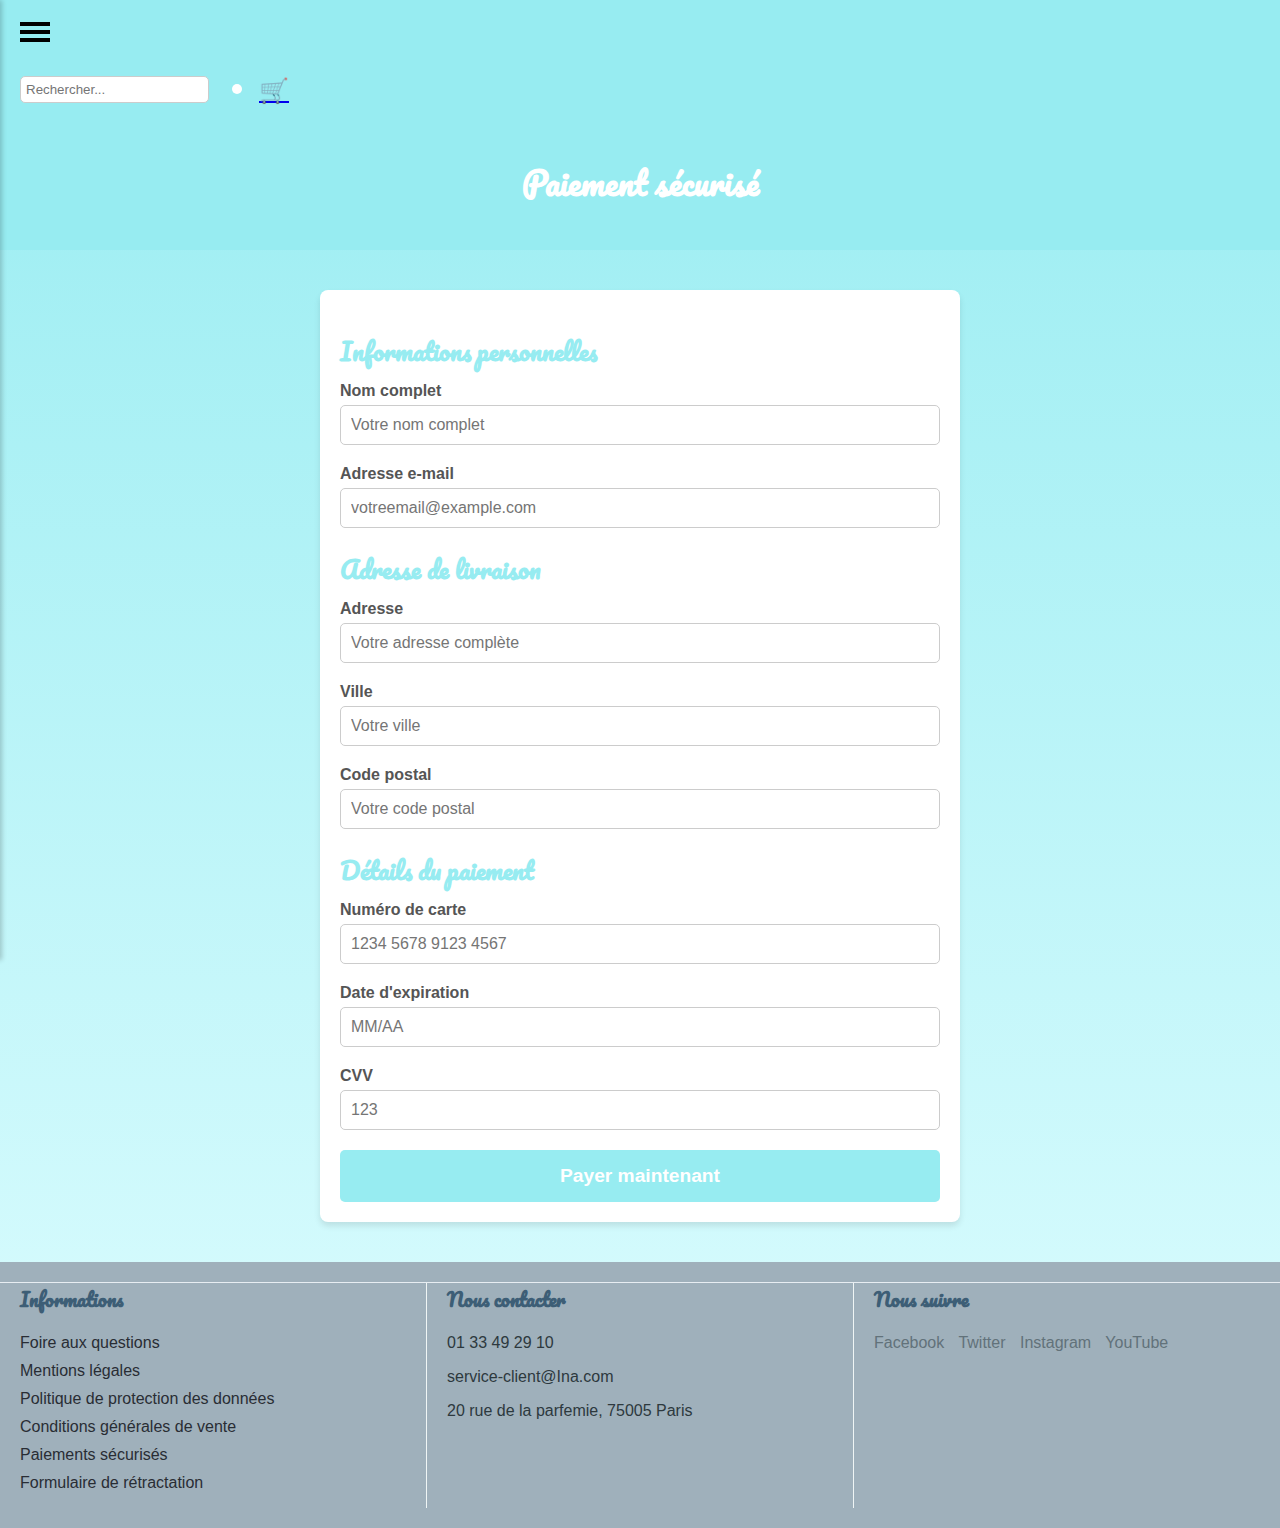
<file: paiement.html>
<!DOCTYPE html>
<html lang="fr">
<head>
    <meta charset="UTF-8">
    <meta name="viewport" content="width=device-width, initial-scale=1.0">
    <title>Accueil - Parfum Féminin</title>
    <link href="https://fonts.googleapis.com/css2?family=Pacifico&display=swap" rel="stylesheet">
    <link rel="stylesheet" href="style.paiement.css">
</head>
<body>
    <!-- Menu burger et outils -->
    <header class="header">
        <div class="container">
        <!-- Menu Burger -->
<div class="burger-menu">
    <div class="burger-icon" onclick="toggleMenu()">
        <div class="line"></div>
        <div class="line"></div>
        <div class="line"></div>
    </div>
    <div class="menu" id="menu">
        <div class="close-btn" onclick="toggleMenu()">&#10005;</div>
        <ul>
            <li><a href="index.html">Accueil</a></li>
            <li><a href="parfums.html">Nos parfums</a></li>
            <li><a href="about.html">À propos</a></li>
            <li><a href="contact.html">Contact</a></li>
         
      
        </ul>
    </div>
</div>

            <div class="tools">
                <input type="text" placeholder="Rechercher..." class="search-bar">
                <div class="cart">
                    <ul>
                <li><a href="panier.html">🛒</a></li>
                    </ul>
                </div>
            </div>
        </div>
    </div>
    <section class="header">
        <h1>Paiement sécurisé</h1>
    </section>
    </header>

    <main class="payment-form">
        <form action="#" method="POST">
            <!-- Informations personnelles -->
            <section>
                <h2>Informations personnelles</h2>
                <div class="form-group">
                    <label for="nom">Nom complet</label>
                    <input type="text" id="nom" name="nom" placeholder="Votre nom complet" required>
                </div>
                <div class="form-group">
                    <label for="email">Adresse e-mail</label>
                    <input type="email" id="email" name="email" placeholder="votreemail@example.com" required>
                </div>
            </section>

            <!-- Adresse de livraison -->
            <section>
                <h2>Adresse de livraison</h2>
                <div class="form-group">
                    <label for="adresse">Adresse</label>
                    <input type="text" id="adresse" name="adresse" placeholder="Votre adresse complète" required>
                </div>
                <div class="form-group">
                    <label for="ville">Ville</label>
                    <input type="text" id="ville" name="ville" placeholder="Votre ville" required>
                </div>
                <div class="form-group">
                    <label for="code-postal">Code postal</label>
                    <input type="text" id="code-postal" name="code-postal" placeholder="Votre code postal" required>
                </div>
            </section>

            <!-- Paiement -->
            <section>
                <h2>Détails du paiement</h2>
                <div class="form-group">
                    <label for="num-carte">Numéro de carte</label>
                    <input type="text" id="num-carte" name="num-carte" placeholder="1234 5678 9123 4567" required>
                </div>
                <div class="form-group">
                    <label for="date-expiration">Date d'expiration</label>
                    <input type="text" id="date-expiration" name="date-expiration" placeholder="MM/AA" required>
                </div>
                <div class="form-group">
                    <label for="cvv">CVV</label>
                    <input type="text" id="cvv" name="cvv" placeholder="123" required>
                </div>
            </section>

            <button type="submit" class="cta-button">Payer maintenant</button>
        </form>
    </main>

  <!-- Bouton "Remonter en haut" -->
<button id="scroll-to-top" onclick="scrollToTop()">⬆</button>
<!-- Footer -->
<footer class="footer">
    <div class="footer-sections">
        <div class="footer-info">
            <h3>Informations</h3>
            <ul>
                <li><a href="#">Foire aux questions</a></li>
                <li><a href="#">Mentions légales</a></li>
                <li><a href="#">Politique de protection des données</a></li>
                <li><a href="#">Conditions générales de vente</a></li>
                <li><a href="#">Paiements sécurisés</a></li>
                <li><a href="#">Formulaire de rétractation</a></li>
            </ul>
        </div>

        <div class="footer-contact">
            <h3>Nous contacter</h3>
            <p>01 33 49 29 10</p>
            <p>service-client@Ina.com</p>
            <p>20 rue de la parfemie, 75005 Paris</p>
        </div>

        <div class="footer-social">
            <h3>Nous suivre</h3>
            <div class="social-icons">
                <a href="#">Facebook</a>
                <a href="#">Twitter</a>
                <a href="#">Instagram</a>
                <a href="#">YouTube</a>
            </div>
        </div>
    </div>
</footer>


    <!-- JavaScript -->
    <script src="script.js"></script>

</body>
</html>
</file>
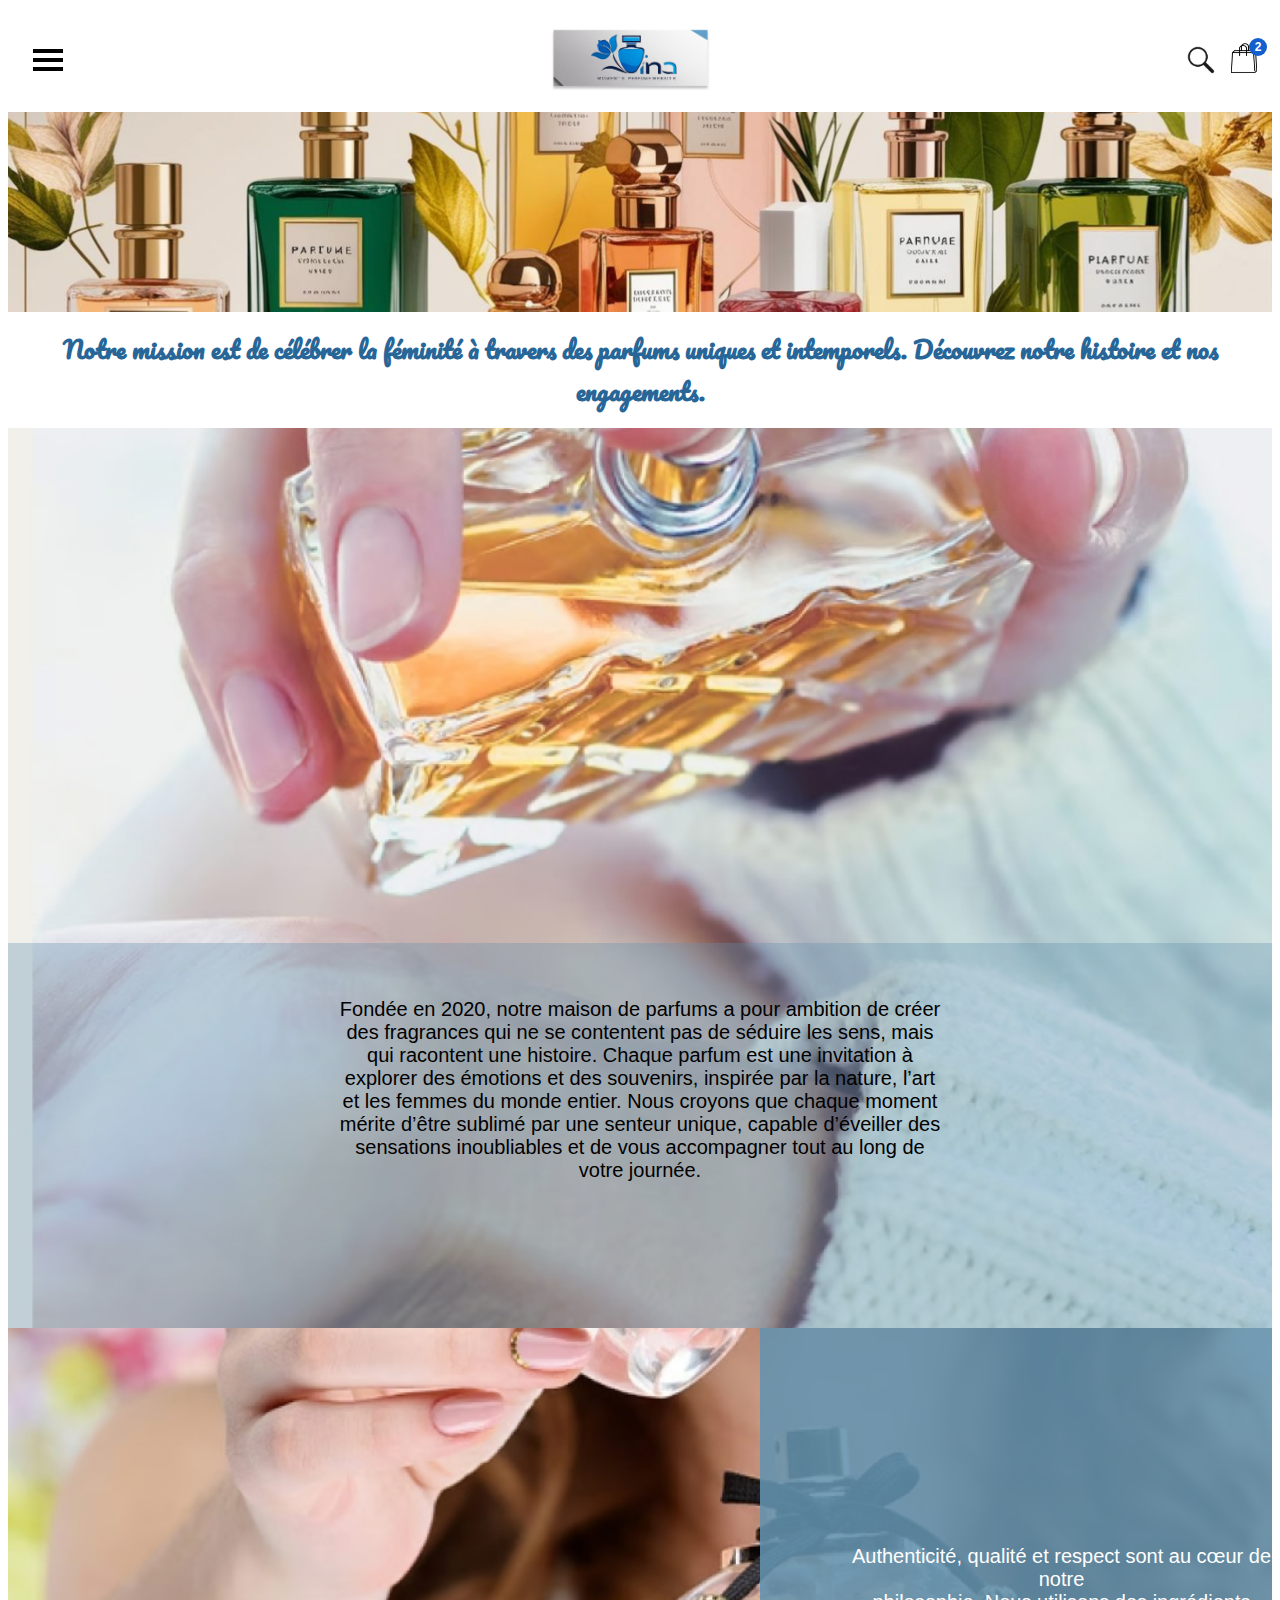
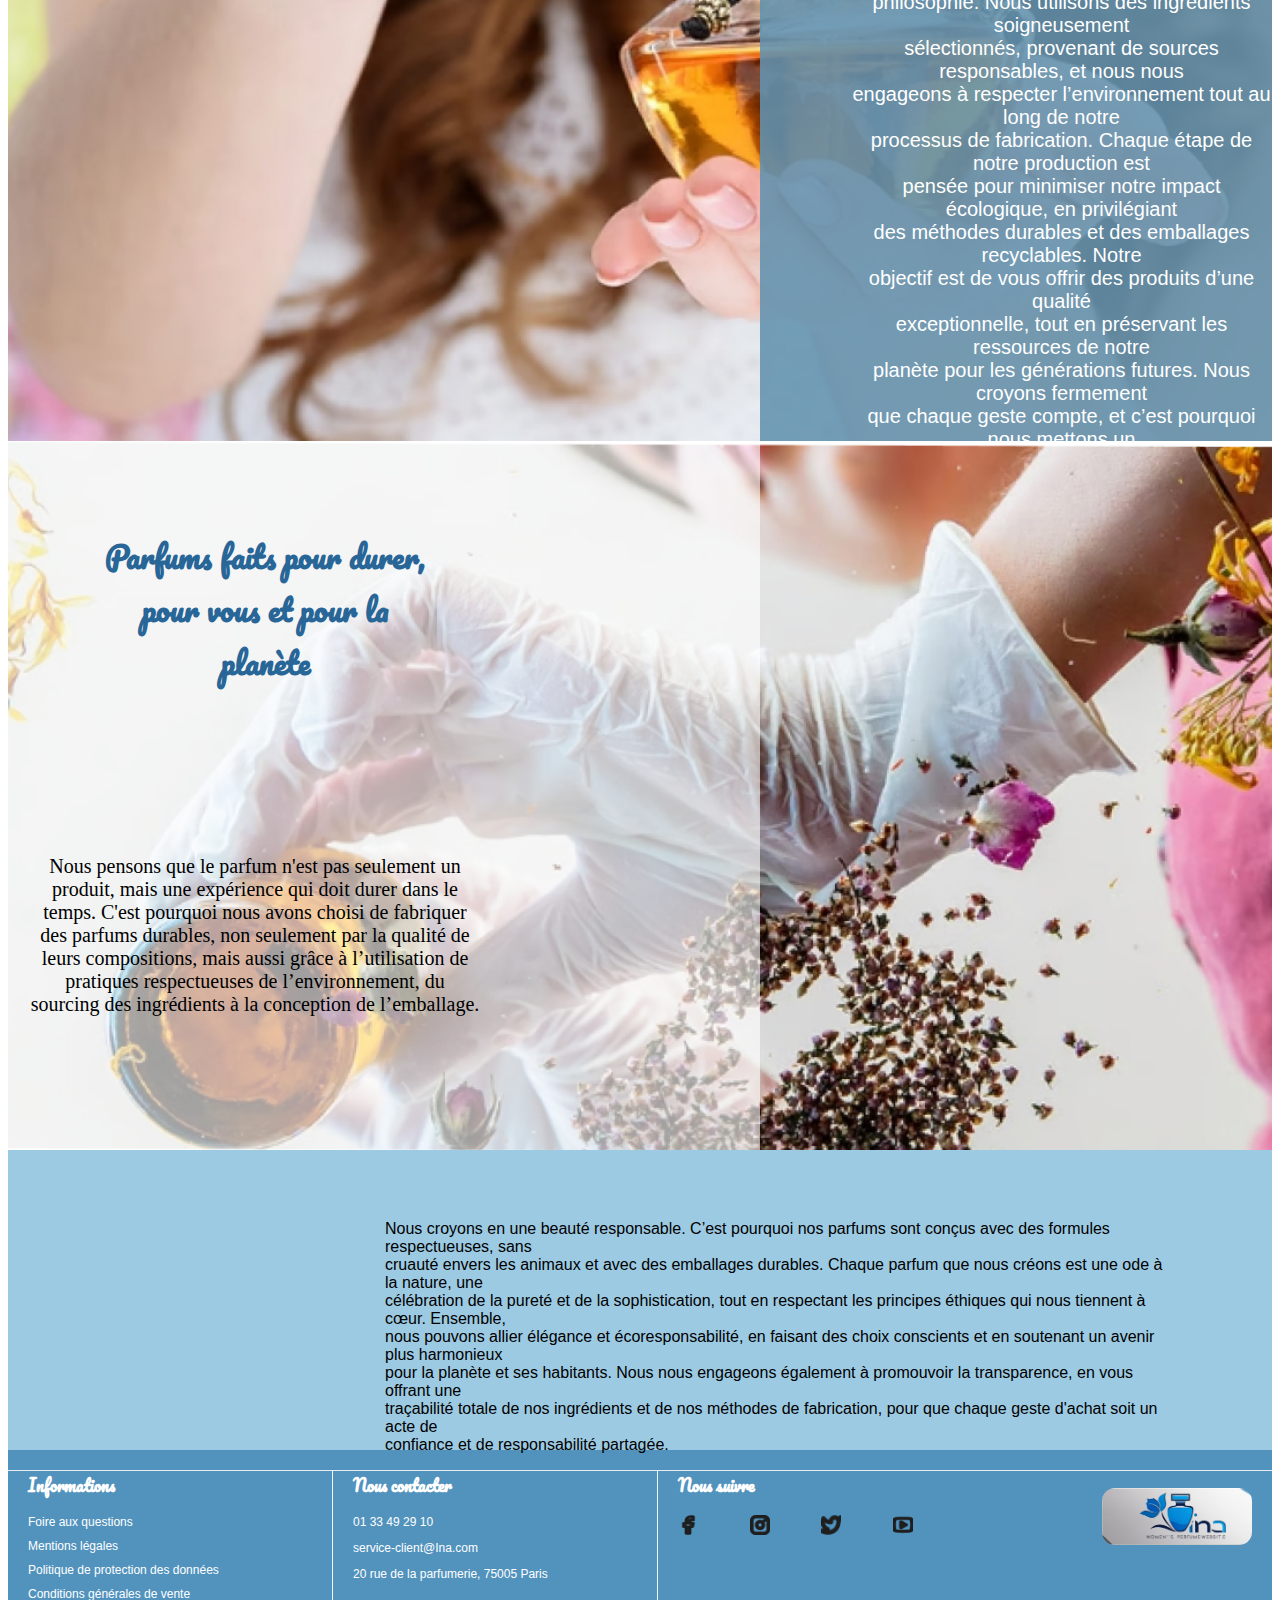
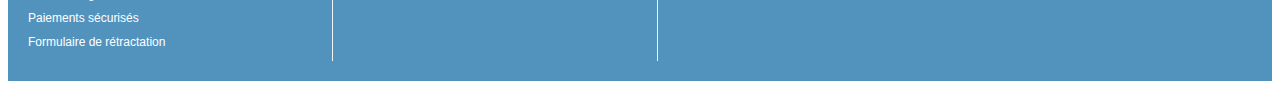
<file: code/about.html>
<!DOCTYPE html>
<html lang="fr">
<head>
    <meta charset="UTF-8">
    <meta name="viewport" content="width=device-width, initial-scale=1.0">
   
    <!--sécurité regex-->
    <title>Accueil - Parfum Féminin</title>
    <link href="https://fonts.googleapis.com/css2?family=Pacifico&display=swap" rel="stylesheet">
    <link rel="stylesheet" href="style.about.css">
   
</head>
<body>
   
    <header>
        <!-- Menu Burger -->
        <div class="menu-burger" id="menu-burger">
            <span></span>
            <span></span>
            <span></span>
        </div>



         <!-- Menu Latéral -->
    <div class="side-menu" id="side-menu">
        <div class="close-btn" id="close-btn">&times;</div>
        <a href="./index.html">Accueil</a>
        <a href="./produit.html">Nos Parfums</a>
        <a href="./about.html">À propos</a>
        <a href="./contact.html">Contact</a>
    </div>


  <!-- Logo au centre -->
  <div class="logo">
    <img src="../imagesHeader/imageLogo.jpeg" alt="Logo Ina">
</div>

<!-- Icônes à droite -->
<div class="icons">
    <div class="search-container">
        <img src="../imagesHeader/imageRecherche.jpg" alt="Recherche" class="icon" id="search-icon">
        <form action="#" method="get" id="search-form" style="display: none;">
            <input type="text" id="search-input" name="query" placeholder="Que voulez-vous chercher ? " />
            <button type="submit">Rechercher</button>
        </form>
 </div>
    
 <div class="cart">
    <a href="panier.html">
        <img src="../imagesHeader/imagePanier.JPG" alt="Panier" class="icon">
        <span class="cart-count">2</span> <!-- Affiche le nombre d'articles dans le panier -->
    </a>
</div>


</header>



 <!-- Bannière et contenu -->
<main>

    <div class="back">
        <div class="ici">
            <div class="slide" style="background-image: url(../imagesSlide/imageSlide1.png);"></div>
            <div class="slide" style="background-image: url(../imagesSlide/imageSlide2.png);"></div>
            <div class="slide" style="background-image: url(../imagesSlide/imageSlide3.png);"></div>
            <div class="slide" style="background-image: url(../imagesSlide/imageSlide4.png);"></div>
            <div class="slide" style="background-image: url(../imagesSlide/imageSlide5.png);"></div>
            <div class="slide" style="background-image: url(../imagesSlide/imageSlide6.png);"></div>
            <div class="slide" style="background-image: url(../imagesSlide/imageSlide7.png);"></div>
            <div class="slide" style="background-image: url(../imagesSlide/imageSlide8.png);"></div>
            <div class="slide" style="background-image: url(../imagesSlide/imageSlide9.png);"></div>
            <div class="slide" style="background-image: url(../imagesSlide/imageSlide10.png);"></div>
        
        </div>
    </div>





   
    

<!-- Page À propos -->
 <div class="apropo">
        <h1>Notre mission est de célébrer la féminité à travers des parfums uniques et intemporels. 
            Découvrez notre histoire et nos engagements.</h1>
 </div>
        <!-- Section 1 : Notre histoire -->
     <div class="image1">
        <div class="font1"></div>
        <div class="partieombre1">
            <p>Fondée en 2020, notre maison de parfums a pour ambition de créer <br>des fragrances qui ne se contentent pas de séduire les sens, mais<br> qui racontent une histoire. Chaque parfum est une invitation à<br> explorer des émotions et des souvenirs, inspirée par la nature, l’art<br> et les femmes du monde entier. Nous croyons que chaque moment<br> mérite d’être sublimé par une senteur unique, capable d’éveiller des <br>sensations inoubliables et de vous accompagner tout au long de<br> votre journée.</p>
        </div>
     </div>
     <!--Section 2  :  Notre travail-->
     <div class="image2">
        <div class="font2"></div>
        <div class="partieombre2">
            <p>Authenticité, qualité et respect sont au cœur de notre <br>philosophie. Nous utilisons des ingrédients soigneusement<br> sélectionnés, provenant de sources responsables, et nous nous<br> engageons à respecter l’environnement tout au long de notre <br>processus de fabrication. Chaque étape de notre production est<br> pensée pour minimiser notre impact écologique, en privilégiant <br>des méthodes durables et des emballages recyclables. Notre<br> objectif est de vous offrir des produits d’une qualité<br> exceptionnelle, tout en préservant les ressources de notre<br> planète pour les générations futures. Nous croyons fermement<br> que chaque geste compte, et c’est pourquoi nous mettons un <br> point d'honneur à collaborer avec des partenaires partageant <br>nos valeurs, afin de garantir un avenir plus vert et plus <br>respectueux.</p>
        </div>
     </div>
     <!-- Section 3 : Nos valeurs-->
      <div class="image3">
        <div class="font3"></div>
        <div class="partieombre3">
            <h2>Parfums faits pour durer,<br>pour vous et pour la<br> planète</h2>
            <p>Nous pensons que le parfum n'est pas seulement un <br>produit, mais une expérience qui doit durer dans le<br> temps. C'est pourquoi nous avons choisi de fabriquer<br> des parfums durables, non seulement par la qualité de<br> leurs compositions, mais aussi grâce à l’utilisation de <br>pratiques respectueuses de l’environnement, du<br>sourcing des ingrédients à la conception de l’emballage.</p>
        </div>
      </div>
      <!-- Section 4  : Nos objectifs-->
       <div class="image4">
            <p> Nous croyons en une beauté responsable. C’est pourquoi nos parfums sont conçus avec des formules respectueuses, sans <br> cruauté envers les animaux et avec des emballages durables. Chaque parfum que nous créons est une ode à la nature, une <br>célébration de la pureté et de la sophistication, tout en respectant les principes éthiques qui nous tiennent à cœur. Ensemble,<br> nous pouvons allier élégance et écoresponsabilité, en faisant des choix conscients et en soutenant un avenir plus harmonieux<br> pour la planète et ses habitants. Nous nous engageons également à promouvoir la transparence, en vous offrant une <br>traçabilité totale de nos ingrédients et de nos méthodes de fabrication, pour que chaque geste d'achat soit un acte de<br> confiance et de responsabilité partagée.</p>
        </div>
</main>
           <!-- Bouton "Remonter en haut" -->
           
<button id="scroll-to-top" onclick="scrollToTop()">
    <img src="../imagesFooter/Fleche.jpeg" alt="Remonter">
</button>


    <!-- Footer -->
<!-- Footer -->
<footer class="footer">
    <div class="footer-sections">
        <div class="footer-info">
            <h3>Informations</h3>
            <ul>
                <li><a href="#">Foire aux questions</a></li>
                <li><a href="#">Mentions légales</a></li>
                <li><a href="#">Politique de protection des données</a></li>
                <li><a href="#">Conditions générales de vente</a></li>
                <li><a href="#">Paiements sécurisés</a></li>
                <li><a href="#">Formulaire de rétractation</a></li>
            </ul>
        </div>

        <div class="footer-contact">
            <h3>Nous contacter</h3>
            <p>01 33 49 29 10</p>
            <p>service-client@Ina.com</p>
            <p>20 rue de la parfumerie, 75005 Paris</p>
        </div>

        <div class="footer-social">
            <h3>Nous suivre</h3>
            <div class="social-icons">
                <a href="#"><img src="../imagesFooter/Facebook.png" alt="Facebook"></a>
                <a href="#"><img src="../imagesFooter/Instagram.png" alt="Instagram"></a>
                <a href="#"><img src="../imagesFooter/Twitter.png" alt="Twitter"></a>
                <a href="#"><img src="../imagesFooter/Youtube.png" alt="YouTube"></a>
            </div>
            <div class="LOGO"></div>
        </div>
    </div>
</footer>


    <!-- JavaScript -->
   

    <script src="https://cdn.jsdelivr.net/npm/swiper@10/swiper-bundle.min.js">
    </script>
    <script src="./script.about.js">
    </script>

</body>
</html>
</file>
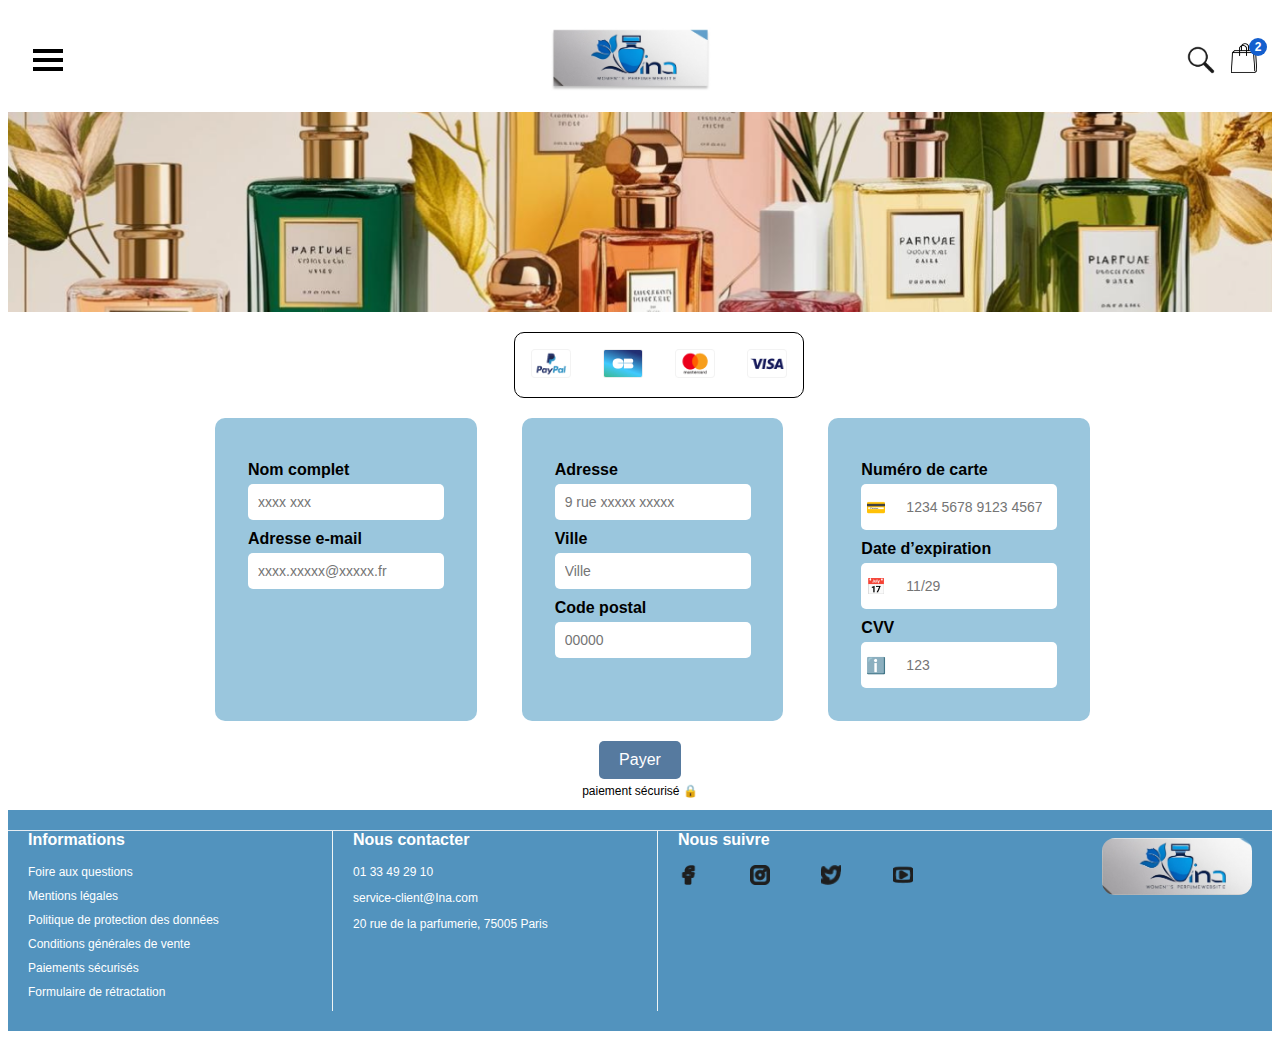
<file: code/paiement.html>
<!DOCTYPE html>
<!-- Declares the document type and version of HTML (HTML5) -->
<html lang="fr">
<!-- Sets the language of the document to French -->
<head>
    <!-- Metadata and links to external resources -->
    <meta charset="UTF-8">
    <!-- Specifies the character encoding for the document (UTF-8) -->
    <meta name="viewport" content="width=device-width, initial-scale=1.0">
    <!-- Ensures the page is responsive and scales properly on all devices -->
    <!--sécurité regex-->
    <title>Accueil - Parfum Féminin</title>
    <!-- Sets the title of the webpage (displayed in the browser tab) -->
    <link href="https://fonts.googleapis.com/css2?family=Pacifico&display=swap" rel="stylesheet">
    <!-- Links to the "Pacifico" font from Google Fonts -->
    <link rel="stylesheet" href="./style.paiement.css">
    <!-- Links to the external CSS file for styling -->
    <link href="https://fonts.googleapis.com/css2?family=Padauk:wght@400;700&display=swap" rel="stylesheet">

</head>
<body>
    <!-- The main content of the webpage -->
   
    <header>
        <!-- Header section containing the navigation and logo -->
        
        <!-- Burger Menu (for mobile navigation) -->
        <div class="menu-burger" id="menu-burger">
            <span></span>
            <span></span>
            <span></span>
        </div>

        <!-- Side Menu (hidden by default, toggled by the burger menu) -->
        <div class="side-menu" id="side-menu">
            <div class="close-btn" id="close-btn">&times;</div>
            <!-- Close button for the side menu -->
            <a href="./index.html">Accueil</a>
            <a href="./produit.html">Nos Parfums</a>
            <a href="./about.html">À propos</a>
            <a href="./contact.html">Contact</a>
            <!-- Navigation links -->
        </div>

        <!-- Centered Logo -->
        <div class="logo">
            <img src="../imagesHeader/imageLogo.jpeg" alt="Logo Ina">
            <!-- Displays the website logo -->
        </div>

        <!-- Icons on the right side (Search and Cart) -->
        <div class="icons">
            <div class="search-container">
                <img src="../imagesHeader/imageRecherche.jpg" alt="Recherche" class="icon" id="search-icon">
                <!-- Search icon -->
                <form action="#" method="get" id="search-form" style="display: none;">
                    <!-- Hidden search form -->
                    <input type="text" id="search-input" name="query" placeholder="Que voulez-vous chercher ? " />
                    <button type="submit">Rechercher</button>
                </form>
            </div>
            
            <!-- Shopping Cart -->
            <div class="cart">
                <a href="panier.html">
                    <img src="../imagesHeader/imagePanier.JPG" alt="Panier" class="icon">
                    <!-- Cart icon -->
                    <span class="cart-count">2</span>
                    <!-- Displays the number of items in the cart -->
                </a>
            </div>
        </div>
    </header>

    <!-- Main content section -->
    <main>
        <!-- Banner with sliding images -->
        <div class="back">
            <div class="ici">
                <!-- Slides with background images -->
                <div class="slide" style="background-image: url(../imagesSlide/imageSlide1.png);"></div>
                <div class="slide" style="background-image: url(../imagesSlide/imageSlide2.png);"></div>
                <div class="slide" style="background-image: url(../imagesSlide/imageSlide3.png);"></div>
                <div class="slide" style="background-image: url(../imagesSlide/imageSlide4.png);"></div>
                <div class="slide" style="background-image: url(../imagesSlide/imageSlide5.png);"></div>
                <div class="slide" style="background-image: url(../imagesSlide/imageSlide6.png);"></div>
                <div class="slide" style="background-image: url(../imagesSlide/imageSlide7.png);"></div>
                <div class="slide" style="background-image: url(../imagesSlide/imageSlide8.png);"></div>
                <div class="slide" style="background-image: url(../imagesSlide/imageSlide9.png);"></div>
                <div class="slide" style="background-image: url(../imagesSlide/imageSlide10.png);"></div>
            </div>
        </div>
    

    <!-- "Scroll to Top" button -->
    <button id="scroll-to-top" onclick="scrollToTop()">
        <img src="../imagesFooter/Fleche.jpeg" alt="Remonter">
        <!-- Arrow icon for scrolling to the top of the page -->
    </button>



<!-- Modes de paiement -->
<div class="payment-methods">
    <button><img src="../imagePaiement/Paypal.png" alt="PayPal"></button>
    <button><img src="../imagePaiement/CB.png" alt="Carte Bancaire"></button>
    <button><img src="../imagePaiement/MasterCard.png" alt="Mastercard"></button>
    <button><img src="../imagePaiement/Visa.png" alt="Visa"></button>
</div>

    <div class="container">
        <!-- Bloc Informations personnelles -->
        <div class="box">
            <label for="name">Nom complet</label>
            <input type="text" id="name" placeholder="xxxx xxx">

            <label for="email">Adresse e-mail</label>
            <input type="email" id="email" placeholder="xxxx.xxxxx@xxxxx.fr">
        </div>

        <!-- Bloc Adresse de livraison -->
        <div class="box">
            <label for="address">Adresse</label>
            <input type="text" id="address" placeholder="9 rue xxxxx xxxxx">

            <label for="city">Ville</label>
            <input type="text" id="city" placeholder="Ville">

            <label for="zipcode">Code postal</label>
            <input type="text" id="zipcode" placeholder="00000">
        </div>

        <!-- Bloc Mode de paiement -->
        <div class="box">
            <label for="card-number">Numéro de carte</label>
            <div class="input-icon">
                <span>💳</span>
                <input type="text" id="card-number" placeholder="1234 5678 9123 4567" pattern="\d{13,19}" maxlength="19" required>
            </div>

            <label for="expiry">Date d’expiration</label>
            <div class="input-icon">
                <span>📅</span>
                <input type="text" id="expiry" placeholder="11/29" pattern="(0[1-9] 1[0-2])\/?([0-9]{2} [0-9]{4})" required>
            </div>

            <label for="cvv">CVV</label>
            <div class="input-icon">
                <span>ℹ️</span>
                <input type="text" id="cvv" placeholder="123" pattern="\d{3,4}" maxlength="3" required>
            </div>
        </div>
    </div>

   

    <!-- Bouton de paiement -->
    <div class="payment-button">
        <button>Payer</button>
        <p>paiement sécurisé 🔒</p>
    </div>

    </main>
    <!-- Footer section -->
    <footer class="footer">
        <div class="footer-sections">
            <!-- Information section -->
            <div class="footer-info">
                <h3>Informations</h3>
                <ul>
                    <li><a href="#">Foire aux questions</a></li>
                    <li><a href="#">Mentions légales</a></li>
                    <li><a href="#">Politique de protection des données</a></li>
                    <li><a href="#">Conditions générales de vente</a></li>
                    <li><a href="#">Paiements sécurisés</a></li>
                    <li><a href="#">Formulaire de rétractation</a></li>
                </ul>
            </div>

            <!-- Contact section -->
            <div class="footer-contact">
                <h3>Nous contacter</h3>
                <p>01 33 49 29 10</p>
                <p>service-client@Ina.com</p>
                <p>20 rue de la parfumerie, 75005 Paris</p>
            </div>

            <!-- Social media section -->
            <div class="footer-social">
                <h3>Nous suivre</h3>
                <div class="social-icons">
                    <a href="#"><img src="../imagesFooter/Facebook.png" alt="Facebook"></a>
                    <a href="#"><img src="../imagesFooter/Instagram.png" alt="Instagram"></a>
                    <a href="#"><img src="../imagesFooter/Twitter.png" alt="Twitter"></a>
                    <a href="#"><img src="../imagesFooter/Youtube.png" alt="YouTube"></a>
                </div>
                <div class="LOGO"></div>
            </div>
        </div>
    </footer>

    <!-- JavaScript files -->
    <script src="https://cdn.jsdelivr.net/npm/swiper@10/swiper-bundle.min.js"></script>
    <!-- Links to the Swiper library for image sliders -->
    <script src="./script.paiement.js"></script>
    <!-- Links to the custom JavaScript file -->
</body>
</html>
</file>
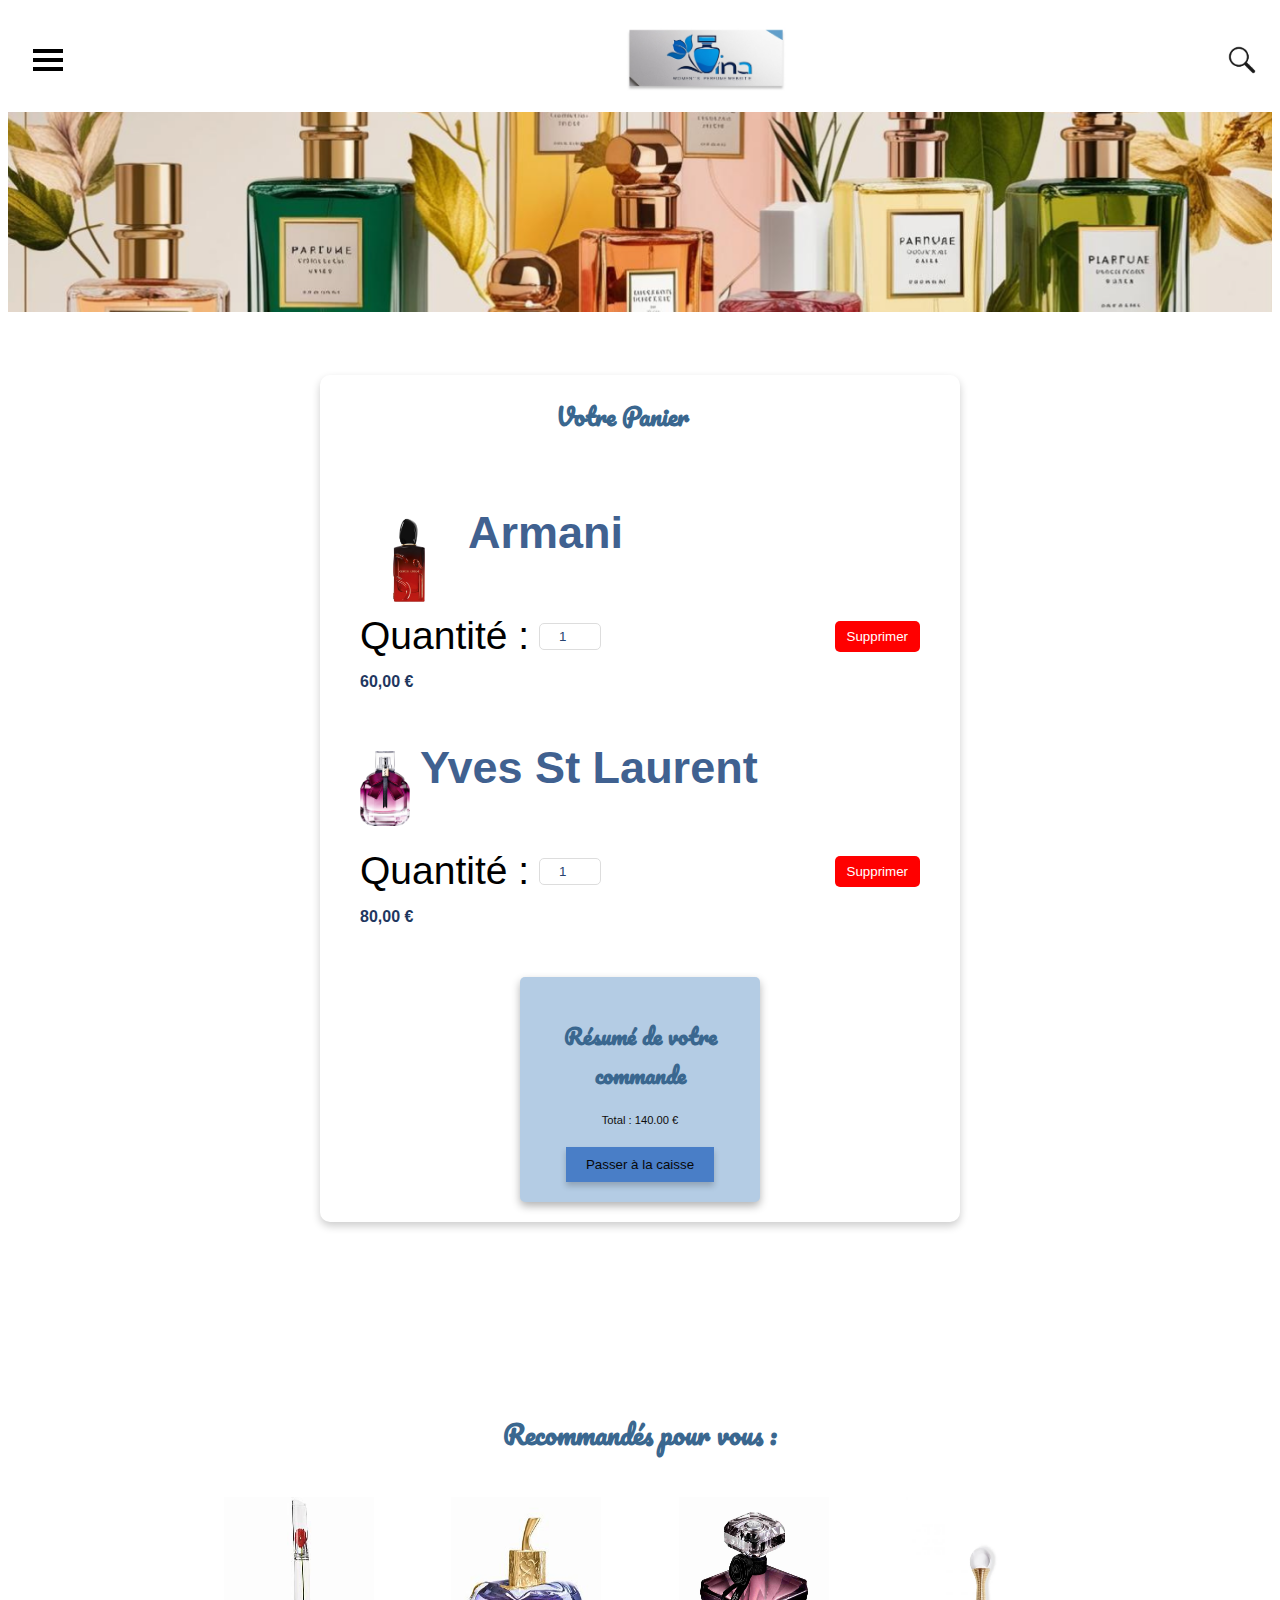
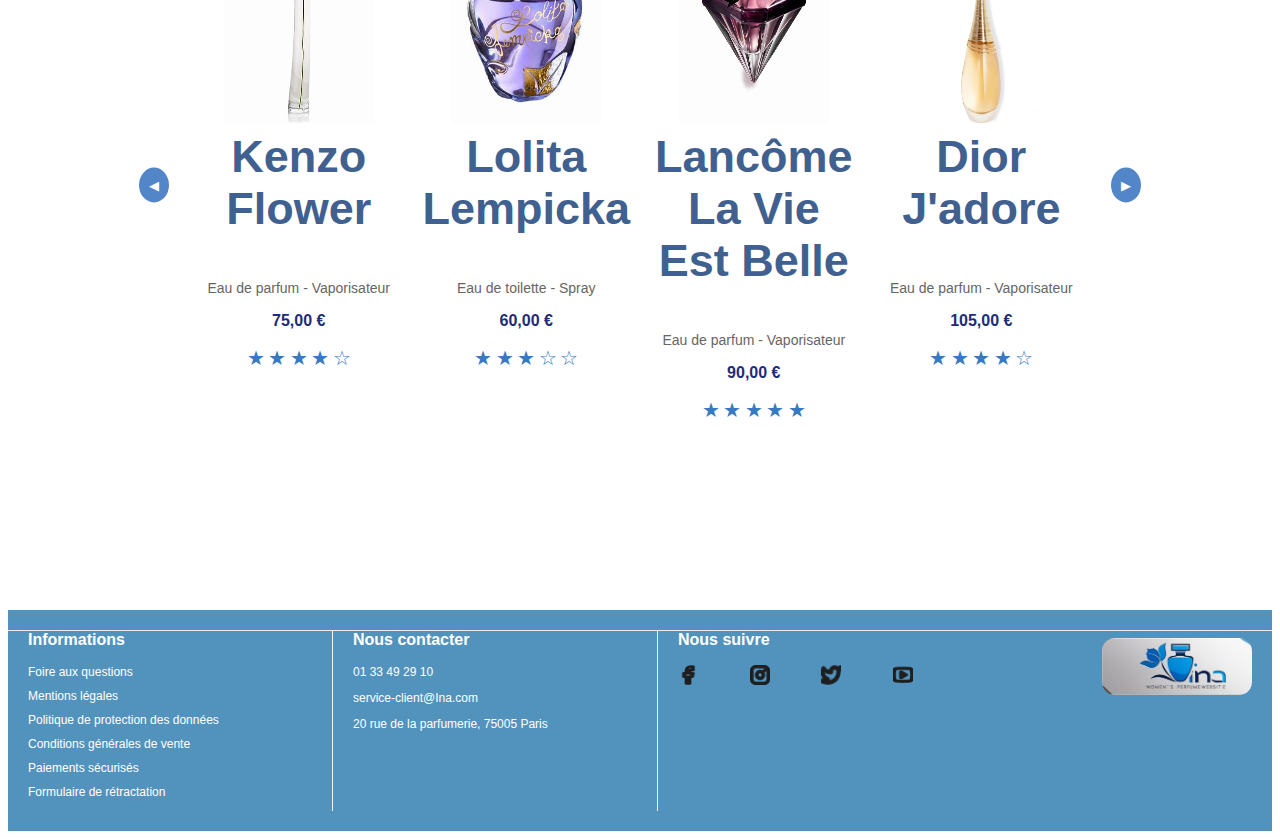
<file: code/panier.html>
<!DOCTYPE html>
<!-- Declares the document type and version of HTML (HTML5) -->
<html lang="fr">
<!-- Sets the language of the document to French -->
<head>
    <!-- Metadata and links to external resources -->
    <meta charset="UTF-8">
    <!-- Specifies the character encoding for the document (UTF-8) -->
    <meta name="viewport" content="width=device-width, initial-scale=1.0">
    <!-- Ensures the page is responsive and scales properly on all devices -->
     
    
    <!--sécurité regex-->
    <title>Accueil - Parfum Féminin</title>
    <!-- Sets the title of the webpage (displayed in the browser tab) -->
    <link href="https://fonts.googleapis.com/css2?family=Pacifico&display=swap" rel="stylesheet">
    <!-- Links to the "Pacifico" font from Google Fonts -->
    <link rel="stylesheet" href="./style.panier.css">
    <!-- Links to the external CSS file for styling -->
    <link href="https://fonts.googleapis.com/css2?family=Padauk:wght@400;700&display=swap" rel="stylesheet">

</head>
<body>
    <!-- The main content of the webpage -->
   
    <header>
        <!-- Header section containing the navigation and logo -->
        
        <!-- Burger Menu (for mobile navigation) -->
        <div class="menu-burger" id="menu-burger">
            <span></span>
            <span></span>
            <span></span>
        </div>

        <!-- Side Menu (hidden by default, toggled by the burger menu) -->
        <div class="side-menu" id="side-menu">
            <div class="close-btn" id="close-btn">&times;</div>
            <!-- Close button for the side menu -->
            <a href="./index.html">Accueil</a>
            <a href="./produit.html">Nos Parfums</a>
            <a href="./about.html">À propos</a>
            <a href="./contact.html">Contact</a>
            <!-- Navigation links -->
        </div>

        <!-- Centered Logo -->
        <div class="logo">
            <img src="../imagesHeader/imageLogo.jpeg" alt="Logo Ina">
            <!-- Displays the website logo -->
        </div>

        <!-- Icons on the right side (Search and Cart) -->
        <div class="icons">
            <div class="search-container">
                <img src="../imagesHeader/imageRecherche.jpg" alt="Recherche" class="icon" id="search-icon">
                <!-- Search icon -->
                <form action="#" method="get" id="search-form" style="display: none;">
                    <!-- Hidden search form -->
                    <input type="text" id="search-input" name="query" placeholder="Que voulez-vous chercher ? " />
                    <button type="submit">Rechercher</button>
                </form>
            </div>
        </div>
    </header>

    <!-- Main content section -->

        <!-- Banner with sliding images -->
        <div class="back">
            <div class="ici">
                <!-- Slides with background images -->
                <div class="slide" style="background-image: url(../imagesSlide/imageSlide1.png);"></div>
                <div class="slide" style="background-image: url(../imagesSlide/imageSlide2.png);"></div>
                <div class="slide" style="background-image: url(../imagesSlide/imageSlide3.png);"></div>
                <div class="slide" style="background-image: url(../imagesSlide/imageSlide4.png);"></div>
                <div class="slide" style="background-image: url(../imagesSlide/imageSlide5.png);"></div>
                <div class="slide" style="background-image: url(../imagesSlide/imageSlide6.png);"></div>
                <div class="slide" style="background-image: url(../imagesSlide/imageSlide7.png);"></div>
                <div class="slide" style="background-image: url(../imagesSlide/imageSlide8.png);"></div>
                <div class="slide" style="background-image: url(../imagesSlide/imageSlide9.png);"></div>
                <div class="slide" style="background-image: url(../imagesSlide/imageSlide10.png);"></div>
            </div>
        </div>

    <!-- "Scroll to Top" button -->
    <button id="scroll-to-top" onclick="scrollToTop()">
        <img src="../imagesFooter/Fleche.jpeg" alt="Remonter">
        <!-- Arrow icon for scrolling to the top of the page -->
    </button>


        <!-- Liste des produits -->
        <section class="cart">
            <h1>Votre Panier</h1>
        
            <div class="cart-items">
                <div class="cart-item" data-index="0">
                    <div class="item-info">
                        <img src="../imagesPanier/Armani.webp" alt="Parfum Élégance" style=" width: 98px;
    height: auto;">
                        <p class="product-name">Armani</p>
                    </div>
                    <div class="item-actions">
                        <div class="item-quantity">
                            <label for="quantity-0">Quantité :</label>
                            <input type="number" id="quantity-0" class="quantity" data-index="0" value="1" min="1">
                        </div>
                        <button class="remove-btn" data-index="0">Supprimer</button>
                    </div>
                    <p class="price" data-price="60.00">60,00 €</p>
                </div>
        
                <div class="cart-item" data-index="1">
                    <div class="item-info 2">
                        <img src="../imagesPanier/Yvesstlaurent.webp" alt="Coffret Charmeur">
                        <p class="product-name">Yves St Laurent</p>
                    </div>
                    <div class="item-actions">
                        <div class="item-quantity">
                            <label for="quantity-1">Quantité :</label>
                            <input type="number" id="quantity-1" class="quantity" data-index="1" value="1" min="1">
                        </div>
                        <button class="remove-btn" data-index="1">Supprimer</button>
                    </div>
                    <p class="price" data-price="80.00">80,00 €</p>
                </div>
            </div>
        
            <!-- Résumé de la commande -->
            <aside class="cart-summary">
                <h2 style="font-family: pacifico;">Résumé de votre commande</h2>
                <p>Total : <span class="cart-total">140,00 €</span></p>
                <button class="cta-button" onclick="window.location.href='paiement.html'">Passer à la caisse</button>
            </aside>
                </div>
            </section>
    
            <!-- Carrousel des produits recommandés -->
            <section class="recommended">
                <h2 style="font-family: pacifico;">Recommandés pour vous :</h2>
                <div class="carousel">
                    <button class="prev-btn">◀</button>
                    <div class="carousel-container">
                        <div class="carousel-items">
                            <div class="carousel-item">
                                <a href="#"><img src="../imagesPanier/Kenzo.jpg" alt="Kenzo Flower"></a>
                                <p class="product-name">Kenzo Flower</p>
                                <p class="product-type">Eau de parfum - Vaporisateur</p>
                                <p class="product-price">75,00 €</p>
                                <div class="product-rating">
                                    <span class="star">&#9733;</span>
                                    <span class="star">&#9733;</span>
                                    <span class="star">&#9733;</span>
                                    <span class="star">&#9733;</span>
                                    <span class="star">&#9734;</span>
                                </div>
                        
                            </div>
            
                            <div class="carousel-item">
                                <a href="#"><img src="../imagesPanier/Lolila.jpg" alt="Lolila"></a>
                                <p class="product-name">Lolita Lempicka</p>
                                <p class="product-type">Eau de toilette - Spray</p>
                                <p class="product-price">60,00 €</p>
                                <div class="product-rating">
                                    <span class="star">&#9733;</span>
                                    <span class="star">&#9733;</span>
                                    <span class="star">&#9733;</span>
                                    <span class="star">&#9734;</span>
                                    <span class="star">&#9734;</span>
                                </div>
                        
                            </div>
            
                            <div class="carousel-item">
                                <a href="#"><img src="../imagesPanier/Lancome.jpg" alt="Lancome"></a>
                                <p class="product-name">Lancôme La Vie Est Belle</p>
                                <p class="product-type">Eau de parfum - Vaporisateur</p>
                                <p class="product-price">90,00 €</p>
                                <div class="product-rating">
                                    <span class="star">&#9733;</span>
                                    <span class="star">&#9733;</span>
                                    <span class="star">&#9733;</span>
                                    <span class="star">&#9733;</span>
                                    <span class="star">&#9733;</span>
                                </div>
                        
                            </div>
            
                        
                            <div class="carousel-item">
                                <img src="../imagesPanier/Dior.webp" alt=" Dior J'adore">
                                <p class="product-name">Dior J'adore</p>
                                <p class="product-type">Eau de parfum - Vaporisateur</p>
                                <p class="product-price">105,00 €</p>
                                <div class="product-rating">
                                    <span class="star">&#9733;</span>
                                    <span class="star">&#9733;</span>
                                    <span class="star">&#9733;</span>
                                    <span class="star">&#9733;</span>
                                    <span class="star">&#9734;</span>
                                </div>
                        
                            </div>
            
                            <div class="carousel-item">
                                <img src="../imagesPanier/MonGuerlain.jpg" alt="Guerlain Mon Guerlain">
                                <p class="product-name">Guerlain Mon Guerlain</p>
                                <p class="product-type">Eau de parfum - Spray</p>
                                <p class="product-price">85,00 €</p>
                                <div class="product-rating">
                                    <span class="star">&#9733;</span>
                                    <span class="star">&#9733;</span>
                                    <span class="star">&#9733;</span>
                                    <span class="star">&#9733;</span>
                                    <span class="star">&#9733;</span>
                                </div>
                        

                            </div>

                            
                            <div class="carousel-item">
                                <a href="#"><img src="../imagesPanier/Chanel.jpg" alt="Chanel No 5"></a>
                                <p class="product-name">Chanel No 5</p>
                                <p class="product-type">Eau de parfum - Vaporisateur</p>
                                <p class="product-price">120,00 €</p>
                                <div class="product-rating">
                                    <span class="star">&#9733;</span>
                                    <span class="star">&#9733;</span>
                                    <span class="star">&#9733;</span>
                                    <span class="star">&#9733;</span>
                                    <span class="star">&#9734;</span>
                                </div>
                        
                            </div>
                            
                            <div class="carousel-item">
                                <a href="#"><img src="../imagesPanier/YSLOpium.jpg" alt="Yves Saint Laurent Opium"></a>
                                <p class="product-name">Yves Saint Laurent Opium</p>
                                <p class="product-type">Eau de parfum - Vaporisateur</p>
                                <p class="product-price">95,00 €</p>
                                <div class="product-rating">
                                    <span class="star">&#9733;</span>
                                    <span class="star">&#9733;</span>
                                    <span class="star">&#9733;</span>
                                    <span class="star">&#9734;</span>
                                    <span class="star">&#9734;</span>
                                </div>
                        
                            </div>
                            
                            <div class="carousel-item">
                                <a href="#"><img src="../imagesPanier/Givenchy.jpg" alt="Givenchy L'Interdit"></a>
                                <p class="product-name">Givenchy L'Interdit</p>
                                <p class="product-type">Eau de parfum - Vaporisateur</p>
                                <p class="product-price">85,00 €</p>
                            
                                <div class="product-rating">
                                    <span class="star">&#9733;</span>
                                    <span class="star">&#9733;</span>
                                    <span class="star">&#9733;</span>
                                    <span class="star">&#9733;</span>
                                    <span class="star">&#9734;</span>
                                </div>
                        
                        
                        
                        
                        </div>
                    </div>
                    <button class="next-btn">▶</button>
                </div>
            </section>
            
            
        </main>
    
    
   

<!-- Footer -->
<footer class="footer">
    <div class="footer-sections">
        <div class="footer-info">
            <h3>Informations</h3>
            <ul>
                <li><a href="#">Foire aux questions</a></li>
                <li><a href="#">Mentions légales</a></li>
                <li><a href="#">Politique de protection des données</a></li>
                <li><a href="#">Conditions générales de vente</a></li>
                <li><a href="#">Paiements sécurisés</a></li>
                <li><a href="#">Formulaire de rétractation</a></li>
            </ul>
        </div>

        <div class="footer-contact">
            <h3>Nous contacter</h3>
            <p>01 33 49 29 10</p>
            <p>service-client@Ina.com</p>
            <p>20 rue de la parfumerie, 75005 Paris</p>
        </div>

        <div class="footer-social">
            <h3>Nous suivre</h3>
            <div class="social-icons">
                <a href="#"><img src="../imagesFooter/Facebook.png" alt="Facebook"></a>
                <a href="#"><img src="../imagesFooter/Instagram.png" alt="Instagram"></a>
                <a href="#"><img src="../imagesFooter/Twitter.png" alt="Twitter"></a>
                <a href="#"><img src="../imagesFooter/Youtube.png" alt="YouTube"></a>
            </div>
            <div class="LOGO"></div>
        </div>
    </div>
</footer>


    <!-- JavaScript -->
   

    <script src="https://cdn.jsdelivr.net/npm/swiper@10/swiper-bundle.min.js">
    </script>
    <script src="script.panier.js">
    </script>

</body>
</html>
</file>
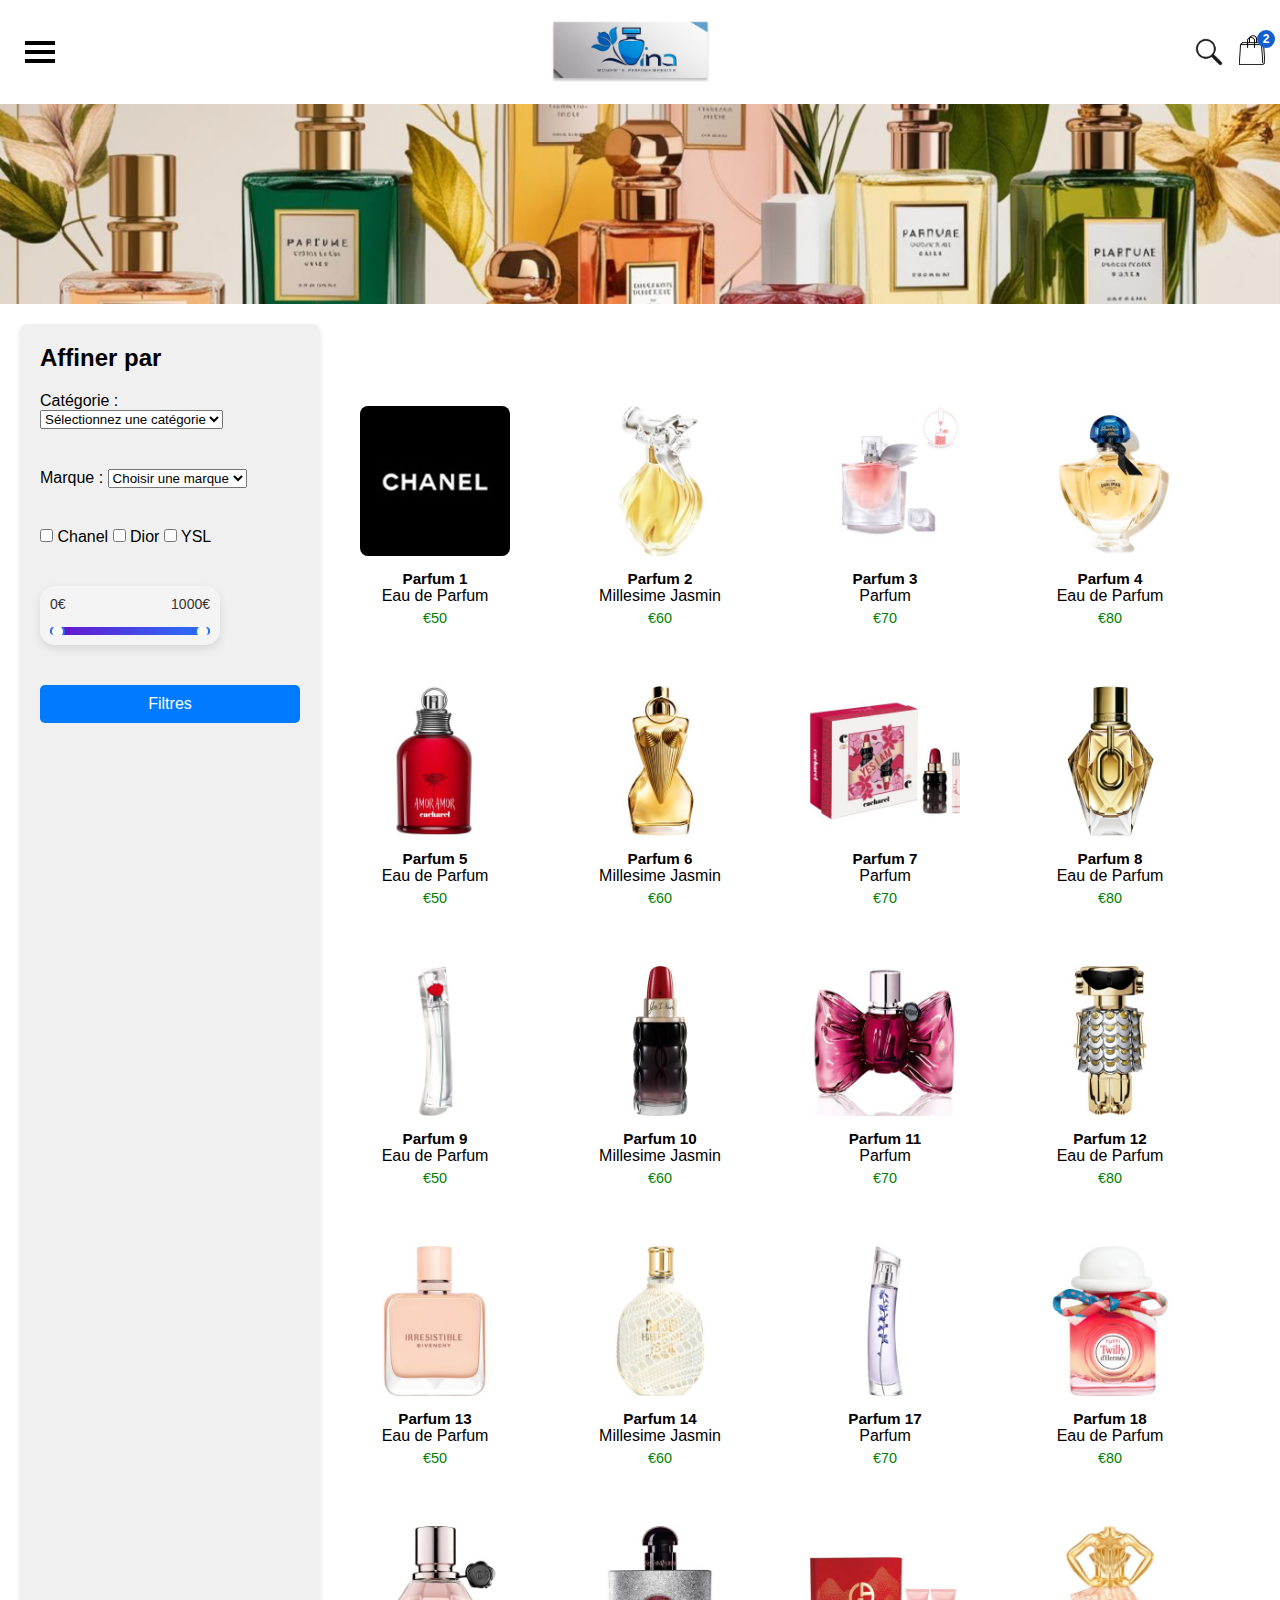
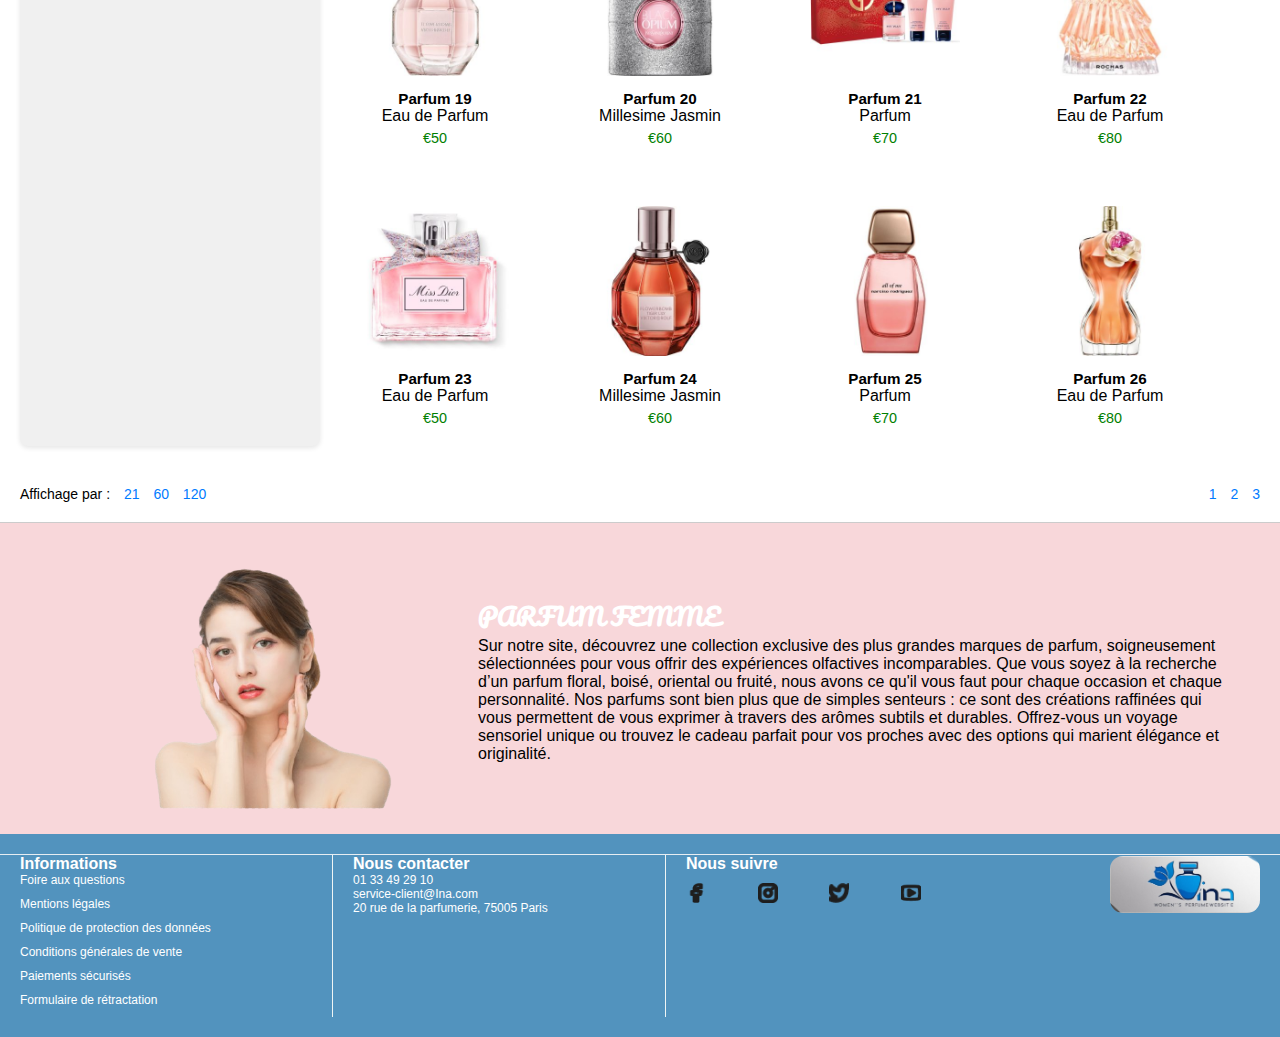
<file: code/produit.html>
<!DOCTYPE html>
<!-- Declares the document type and version of HTML (HTML5) -->
<html lang="fr">
<!-- Sets the language of the document to French -->
<head>
    <!-- Metadata and links to external resources -->
    <meta charset="UTF-8">
    <!-- Specifies the character encoding for the document (UTF-8) -->
    <meta name="viewport" content="width=device-width, initial-scale=1.0">
    <!-- Ensures the page is responsive and scales properly on all devices -->
   
    <!--sécurité regex-->
    <title>Accueil - Parfum Féminin</title>
    <!-- Sets the title of the webpage (displayed in the browser tab) -->
    <link href="https://fonts.googleapis.com/css2?family=Pacifico&display=swap" rel="stylesheet">
    <!-- Links to the "Pacifico" font from Google Fonts -->
    <link rel="stylesheet" href="./style.produit.css">
    <!-- Links to the external CSS file for styling -->
    <link href="https://fonts.googleapis.com/css2?family=Padauk:wght@400;700&display=swap" rel="stylesheet">

</head>

<body>
    <!-- The main content of the webpage -->
   
    <header>
        <!-- Header section containing the navigation and logo -->
        
        <!-- Burger Menu (for mobile navigation) -->
        <div class="menu-burger" id="menu-burger">
            <span></span>
            <span></span>
            <span></span>
        </div>

        <!-- Side Menu (hidden by default, toggled by the burger menu) -->
        <div class="side-menu" id="side-menu">
            <div class="close-btn" id="close-btn">&times;</div>
            <!-- Close button for the side menu -->
            <a href="./index.html">Accueil</a>
            <a href="./produit.html">Nos Parfums</a>
            <a href="./about.html">À propos</a>
            <a href="./contact.html">Contact</a>
            <!-- Navigation links -->
        </div>

        <!-- Centered Logo -->
        <div class="logo">
            <img src="../imagesHeader/imageLogo.jpeg" alt="Logo Ina">
            <!-- Displays the website logo -->
        </div>

        <!-- Icons on the right side (Search and Cart) -->
        <div class="icons">
            <div class="search-container">
                <img src="../imagesHeader/imageRecherche.jpg" alt="Recherche" class="icon" id="search-icon">
                <!-- Search icon -->
                <form action="#" method="get" id="search-form" style="display: none;">
                    <!-- Hidden search form -->
                    <input type="text" id="search-input" name="query" placeholder="Que voulez-vous chercher ? " />
                    <button type="submit">Rechercher</button>
                </form>
            </div>
            
            <!-- Shopping Cart -->
            <div class="cart">
                <a href="panier.html">
                    <img src="../imagesHeader/imagePanier.JPG" alt="Panier" class="icon">
                    <!-- Cart icon -->
                    <span class="cart-count">2</span>
                    <!-- Displays the number of items in the cart -->
                </a>
            </div>
        </div>
    </header>

    <!-- Main content section -->
    <main>
        <!-- Banner with sliding images -->
        <div class="back">
            <div class="ici">
                <!-- Slides with background images -->
                <div class="slide" style="background-image: url(../imagesSlide/imageSlide1.png);"></div>
                <div class="slide" style="background-image: url(../imagesSlide/imageSlide2.png);"></div>
                <div class="slide" style="background-image: url(../imagesSlide/imageSlide3.png);"></div>
                <div class="slide" style="background-image: url(../imagesSlide/imageSlide4.png);"></div>
                <div class="slide" style="background-image: url(../imagesSlide/imageSlide5.png);"></div>
                <div class="slide" style="background-image: url(../imagesSlide/imageSlide6.png);"></div>
                <div class="slide" style="background-image: url(../imagesSlide/imageSlide7.png);"></div>
                <div class="slide" style="background-image: url(../imagesSlide/imageSlide8.png);"></div>
                <div class="slide" style="background-image: url(../imagesSlide/imageSlide9.png);"></div>
                <div class="slide" style="background-image: url(../imagesSlide/imageSlide10.png);"></div>
            </div>
        </div>
    </main>

    <!-- "Scroll to Top" button -->
    <button id="scroll-to-top" onclick="scrollToTop()">
        <img src="../imagesFooter/Fleche.jpeg" alt="Remonter">
        <!-- Arrow icon for scrolling to the top of the page -->
    </button>
      
        <div class="container">
            <!-- Sidebar (bloc gris) -->
            <div class="filter-sidebar">
              <h2>Affiner par</h2>
              <!-- Filtre par catégorie -->
              <div class="filter-category">
                <label for="category">Catégorie :</label>
                <select id="category">
                  <option value="">Sélectionnez une catégorie</option>
                  <option value="eau-de-parfum">Eau de Parfum</option>
                  <option value="eau-de-toilette">Eau de Toilette</option>
                  <option value="eau-de-cologne">Eau de Cologne</option>
                  <option value="parfum">Parfum</option>
                </select>
              </div>
              <!-- Filtre par marque -->
              <div class="filter-brand">
                <label for="brand">Marque :</label>
                <select id="brand">
                  <option value="">Choisir une marque</option>
                  <option value="chanel">Chanel</option>
                  <option value="dior">Dior</option>
                  <option value="Yves Saint Laurent">Yves Saint Laurent</option>
                </select>
              </div>
              <!-- Filtre par marque (checkboxes) -->
              <div class="brand-option">
                <label><input type="checkbox" name="brand" value="chanel"> Chanel</label>
                <label><input type="checkbox" name="brand" value="dior"> Dior</label>
                <label><input type="checkbox" name="brand" value="ysl"> YSL</label>
              </div>
              <!-- Filtre par prix -->
              <div class="price-filter">
                <div class="price-range">
                  <div class="price-min" id="price-min">0€</div>
                  <div class="price-max" id="price-max">1000€</div>
                </div>
                <div class="slider">
                  <input type="range" min="0" max="1000" value="0" class="slider-min" id="slider-min">
                  <input type="range" min="0" max="1000" value="1000" class="slider-max" id="slider-max">
                </div>
              </div>
              <!-- Bouton pour appliquer les filtres -->
              <button class="filter-button">Filtres</button>
            </div>
          
            <!-- Conteneur de produits à droite -->
            <div class="product-wrapper">
              <!-- Première section de produits -->
              <div class="product-container">
                <div class="header-nouveaute">
                  <h1>Nos Produits Parfum femme</h1>
                </div>
                <div class="products">
                  <div class="product">
                    <img src="../imagesParfums/imageparfum1.jpg" alt="Parfum 1">
                    <div class="product-info">
                      <p class="product-name">Parfum 1</p>
                      <p class="product-type">Eau de Parfum</p>
                      <p class="product-price">€50</p>
                    </div>
                  </div>
                  <div class="product">
                    <img src="../imagesParfums/imageparfum2.jpg" alt="Parfum 2">
                    <div class="product-info">
                      <p class="product-name">Parfum 2</p>
                      <p class="product-type">Millesime Jasmin</p>
                      <p class="product-price">€60</p>
                    </div>
                  </div>
                  <div class="product">
                    <img src="../imagesParfums/imageparfum3.jpg" alt="Parfum 3">
                    <div class="product-info">
                      <p class="product-name">Parfum 3</p>
                      <p class="product-type">Parfum</p>
                      <p class="product-price">€70</p>
                    </div>
                  </div>
                  <div class="product">
                    <img src="../imagesParfums/imageparfum4.jpg" alt="Parfum 4">
                    <div class="product-info">
                      <p class="product-name">Parfum 4</p>
                      <p class="product-type">Eau de Parfum</p>
                      <p class="product-price">€80</p>
                    </div>
                  </div>
                </div>
              </div>
          
              <!-- Deuxième section de produits -->
              <div class="product-container">
                <div class="products">
                  <div class="product">
                    <img src="../imagesParfums/imageparfum5.jpg" alt="Parfum 5">
                    <div class="product-info">
                      <p class="product-name">Parfum 5</p>
                      <p class="product-type">Eau de Parfum</p>
                      <p class="product-price">€50</p>
                    </div>
                  </div>
                  <div class="product">
                    <img src="../imagesParfums/imageparfum6.jpg" alt="Parfum 6">
                    <div class="product-info">
                      <p class="product-name">Parfum 6</p>
                      <p class="product-type">Millesime Jasmin</p>
                      <p class="product-price">€60</p>
                    </div>
                  </div>
                  <div class="product">
                    <img src="../imagesParfums/imageparfum7.jpg" alt="Parfum 7">
                    <div class="product-info">
                      <p class="product-name">Parfum 7</p>
                      <p class="product-type">Parfum</p>
                      <p class="product-price">€70</p>
                    </div>
                  </div>
                  <div class="product">
                    <img src="../imagesParfums/imageparfum8.jpg" alt="Parfum 8">
                    <div class="product-info">
                      <p class="product-name">Parfum 8</p>
                      <p class="product-type">Eau de Parfum</p>
                      <p class="product-price">€80</p>
                    </div>
                  </div>
                </div>
              </div>
          
              <!-- Troisième section de produits -->
              <div class="product-container">
                <div class="products">
                  <div class="product">
                    <img src="../imagesParfums/imageparfum9.jpg" alt="Parfum 9">
                    <div class="product-info">
                      <p class="product-name">Parfum 9</p>
                      <p class="product-type">Eau de Parfum</p>
                      <p class="product-price">€50</p>
                    </div>
                  </div>
                  <div class="product">
                    <img src="../imagesParfums/imageparfum10.jpg" alt="Parfum 10">
                    <div class="product-info">
                      <p class="product-name">Parfum 10</p>
                      <p class="product-type">Millesime Jasmin</p>
                      <p class="product-price">€60</p>
                    </div>
                  </div>
                  <div class="product">
                    <img src="../imagesParfums/imageparfum11.jpg" alt="Parfum 11">
                    <div class="product-info">
                      <p class="product-name">Parfum 11</p>
                      <p class="product-type">Parfum</p>
                      <p class="product-price">€70</p>
                    </div>
                  </div>
                  <div class="product">
                    <img src="../imagesParfums/imageparfum12.jpg" alt="Parfum 12">
                    <div class="product-info">
                      <p class="product-name">Parfum 12</p>
                      <p class="product-type">Eau de Parfum</p>
                      <p class="product-price">€80</p>
                    </div>
                  </div>
                </div>
              </div>
          
              <!-- Quatrième section de produits -->
              <div class="product-container">
                <div class="products">
                  <div class="product">
                    <img src="../imagesParfums/imageparfum13.jpg" alt="Parfum 13">
                    <div class="product-info">
                      <p class="product-name">Parfum 13</p>
                      <p class="product-type">Eau de Parfum</p>
                      <p class="product-price">€50</p>
                    </div>
                  </div>
                  <div class="product">
                    <img src="../imagesParfums/imageparfum14.jpg" alt="Parfum 14">
                    <div class="product-info">
                      <p class="product-name">Parfum 14</p>
                      <p class="product-type">Millesime Jasmin</p>
                      <p class="product-price">€60</p>
                    </div>
                  </div>
                  <div class="product">
                    <img src="../imagesParfums/imageparfum16.jpg" alt="Parfum 17">
                    <div class="product-info">
                      <p class="product-name">Parfum 17</p>
                      <p class="product-type">Parfum</p>
                      <p class="product-price">€70</p>
                    </div>
                  </div>
                  <div class="product">
                    <img src="../imagesParfums/imageparfum18.jpg" alt="Parfum 18">
                    <div class="product-info">
                      <p class="product-name">Parfum 18</p>
                      <p class="product-type">Eau de Parfum</p>
                      <p class="product-price">€80</p>
                    </div>
                  </div>
                </div>
              </div>
          
              <!-- Cinquième section de produits -->
              <div class="product-container">
                <div class="products">
                  <div class="product">
                    <img src="../imagesParfums/imageparfum19.jpg" alt="Parfum 19">
                    <div class="product-info">
                      <p class="product-name">Parfum 19</p>
                      <p class="product-type">Eau de Parfum</p>
                      <p class="product-price">€50</p>
                    </div>
                  </div>
                  <div class="product">
                    <img src="../imagesParfums/imageparfum20.jpg" alt="Parfum 20">
                    <div class="product-info">
                      <p class="product-name">Parfum 20</p>
                      <p class="product-type">Millesime Jasmin</p>
                      <p class="product-price">€60</p>
                    </div>
                  </div>
                  <div class="product">
                    <img src="../imagesParfums/imageparfum21.jpg" alt="Parfum 21">
                    <div class="product-info">
                      <p class="product-name">Parfum 21</p>
                      <p class="product-type">Parfum</p>
                      <p class="product-price">€70</p>
                    </div>
                  </div>
                  <div class="product">
                    <img src="../imagesParfums/imageparfum22.jpg" alt="Parfum 22">
                    <div class="product-info">
                      <p class="product-name">Parfum 22</p>
                      <p class="product-type">Eau de Parfum</p>
                      <p class="product-price">€80</p>
                    </div>
                  </div>
                </div>
              </div>
          
              <!-- Sixième section de produits -->
              <div class="product-container">
                <div class="products">
                  <div class="product">
                    <img src="../imagesParfums/imageparfum23.jpg" alt="Parfum 23">
                    <div class="product-info">
                      <p class="product-name">Parfum 23</p>
                      <p class="product-type">Eau de Parfum</p>
                      <p class="product-price">€50</p>
                    </div>
                  </div>
                  <div class="product">
                    <img src="../imagesParfums/imageparfum24.jpg" alt="Parfum 24">
                    <div class="product-info">
                      <p class="product-name">Parfum 24</p>
                      <p class="product-type">Millesime Jasmin</p>
                      <p class="product-price">€60</p>
                    </div>
                  </div>
                  <div class="product">
                    <img src="../imagesParfums/imageparfum25.jpg" alt="Parfum 25">
                    <div class="product-info">
                      <p class="product-name">Parfum 25</p>
                      <p class="product-type">Parfum</p>
                      <p class="product-price">€70</p>
                    </div>
                  </div>
                  <div class="product">
                    <img src="../imagesParfums/imageparfum26.jpg" alt="Parfum 26">
                    <div class="product-info">
                      <p class="product-name">Parfum 26</p>
                      <p class="product-type">Eau de Parfum</p>
                      <p class="product-price">€80</p>
                    </div>
                  </div>
                </div>
              </div>
            </div>
          </div>
          
          <!-- Bloc de contrôles en bas -->
          <div class="bottom-controls">
            <div class="affichage">
              <span>Affichage par :</span>
              <a href="#">21</a>
              <a href="#">60</a>
              <a href="#">120</a>
            </div>
            <div class="pagination">
              <a href="#">1</a>
              <a href="#">2</a>
              <a href="#">3</a>
            </div>
          </div>
          
          <hr>
          
       <!-- Bloc rose en bas -->
    <div class="footer-banner">
        <div class="footer-banner-image">
            <img src="/imagesParfums/imageFemme2.png" alt="Femme avec parfum">
        </div>
        <div class="footer-banner-text">
            <h1>PARFUM FEMME</h1>
            <p>Sur notre site, découvrez une collection exclusive des plus grandes marques de parfum, soigneusement sélectionnées pour vous offrir des expériences olfactives incomparables. Que vous soyez à la recherche d’un parfum floral, boisé, oriental ou fruité, nous avons ce qu'il vous faut pour chaque occasion et chaque personnalité. 
                Nos parfums sont bien plus que de simples senteurs : ce sont des créations raffinées qui vous permettent de vous exprimer à travers des arômes subtils et durables. Offrez-vous un voyage sensoriel unique ou trouvez le cadeau parfait pour vos proches avec des options qui marient élégance et originalité.</p>
        </div>
    </div>

          


    <!-- Footer section -->
    <footer class="footer">
        <div class="footer-sections">
            <!-- Information section -->
            <div class="footer-info">
                <h3>Informations</h3>
                <ul>
                    <li><a href="#">Foire aux questions</a></li>
                    <li><a href="#">Mentions légales</a></li>
                    <li><a href="#">Politique de protection des données</a></li>
                    <li><a href="#">Conditions générales de vente</a></li>
                    <li><a href="#">Paiements sécurisés</a></li>
                    <li><a href="#">Formulaire de rétractation</a></li>
                </ul>
            </div>

            <!-- Contact section -->
            <div class="footer-contact">
                <h3>Nous contacter</h3>
                <p>01 33 49 29 10</p>
                <p>service-client@Ina.com</p>
                <p>20 rue de la parfumerie, 75005 Paris</p>
            </div>

            <!-- Social media section -->
            <div class="footer-social">
                <h3>Nous suivre</h3>
                <div class="social-icons">
                    <a href="#"><img src="../imagesFooter/Facebook.png" alt="Facebook"></a>
                    <a href="#"><img src="../imagesFooter/Instagram.png" alt="Instagram"></a>
                    <a href="#"><img src="../imagesFooter/Twitter.png" alt="Twitter"></a>
                    <a href="#"><img src="../imagesFooter/Youtube.png" alt="YouTube"></a>
                </div>
                <div class="LOGO"></div>
            </div>
        </div>
    </footer>

    <!-- JavaScript files -->
    <script src="https://cdn.jsdelivr.net/npm/swiper@10/swiper-bundle.min.js">
    </script>
    <script src="./script.produit.js">
    </script>
</body>
</html>
</file>
<file: style.paiement.css>
/* Global */
body {
    font-family: Arial, sans-serif;
    margin: 0;
    padding: 0;
    background: linear-gradient(to bottom, #97ECF1, #DFFDFF);
    color: #333;
}

/* Typographie */
h1, h2, h3 {
    font-family: 'Pacifico', cursive;
    color: #779DB6;
}

/* Burger Menu */
.burger-menu {
    position: relative;
    z-index: 10;
}

/* Icônes du burger */
.burger-icon {
    display: flex;
    flex-direction: column;
    justify-content: space-around;
    width: 30px;
    height: 24px;
    cursor: pointer;
    background-color: transparent;
}

.burger-icon .line {
    height: 4px;
    width: 100%;
    background-color: #000;
    transition: all 0.3s ease;
}

/* Menu */
.menu {
    position: fixed;
    top: 0;
    left: -250px; /* Commence à gauche, hors écran */
    width: 250px;
    height: 100%;
    background-color: #fff; /* Fond blanc */
    box-shadow: 2px 0 5px rgba(0, 0, 0, 0.2);
    transition: left 0.3s ease-in-out;
    padding-top: 60px;
    z-index: 5;
}

.menu ul {
    list-style-type: none;
    padding: 0;
    margin: 0;
}

.menu ul li {
    padding: 15px;
    text-align: center;
}

.menu ul li a {
    text-decoration: none;
    color: #000;
    font-size: 18px;
    display: block;
}

/* Changer la couleur des liens au survol */
.menu ul li a:hover {
    background-color: #f1f1f1;
}

/* Croiss de fermeture */
.close-btn {
    font-size: 30px;
    color: #000;
    position: absolute;
    top: 20px;
    right: 20px;
    cursor: pointer;
}

/* Style au survol du menu burger */
.burger-icon:hover .line {
    background-color: #ff6347; /* Changement de couleur au survol */
}




.tools {
    display: flex;
    align-items: center;
    gap: 10px;
}

.search-bar {
    padding: 5px;
    border: 1px solid #ccc;
    border-radius: 5px;
}

.cart {
    font-size: 1.5rem;
    cursor: pointer;
}


/* Header */

.header {
    text-align: center;
    padding: 50px 20px;
    background-color: #779DB6;
}

.header h1 {
    font-size: 2.5rem;
    color: #fff;
}

.header h1 {
    font-size: 2rem;
    margin: 0;
}


/* Header */
.header {
    text-align: center;
    background-color: #97ECF1;
    color: #fff;
    padding: 20px;
    font-family: 'Pacifico', cursive;
}

.header h1 {
    font-size: 2rem;
    margin: 0;
}

/* Formulaire de paiement */
.payment-form {
    max-width: 600px;
    margin: 40px auto;
    background: #fff;
    padding: 20px;
    border-radius: 8px;
    box-shadow: 0px 4px 6px rgba(0, 0, 0, 0.1);
}

.payment-form h2 {
    font-family: 'Pacifico', cursive;
    color: #97ECF1;
    margin-bottom: 10px;
    font-size: 1.5rem;
}

.form-group {
    margin-bottom: 20px;
}

.form-group label {
    display: block;
    margin-bottom: 5px;
    font-weight: bold;
    color: #555;
}

.form-group input {
    width: 100%;
    padding: 10px;
    font-size: 1rem;
    border: 1px solid #ccc;
    border-radius: 5px;
    box-sizing: border-box;
}

.cta-button {
    display: block;
    width: 100%;
    padding: 15px;
    background-color: #97ECF1;
    color: #fff;
    font-size: 1.2rem;
    font-weight: bold;
    border: none;
    border-radius: 5px;
    cursor: pointer;
    transition: background 0.3s;
    margin-top: 20px;
}

.cta-button:hover {
    background-color: #79c2cc;
}



/* Bouton "Remonter" */
#scroll-to-top {
    display: none;
    position: fixed;
    bottom: 20px;
    right: 20px;
    background-color: #97ECF1;
    color: #fff;
    border: none;
    padding: 10px;
    border-radius: 50%;
    cursor: pointer;
    font-size: 1.5rem;
    box-shadow: 0 4px 6px rgba(0, 0, 0, 0.2);
}

#scroll-to-top:hover {
    background-color: #79c2cc;
}


/* FOOTER */

.footer {
    background-color: #9fb0bb; /* Fond noir */
    padding: 20px 0;
    color: #2d393e; /* Texte en blanc pour contraster avec le fond noir */
}

footer h3 {
    color: #3d5e76;
}

.footer-sections {
    display: flex;
    justify-content: space-between; /* Séparation égale entre les sections */
    border-top: 1px solid rgb(231, 237, 242); /* Trait de séparation en haut */
}

.footer-sections > div {
    flex: 1; /* Chaque section prend 1 part égale de l'espace */
    padding: 0 20px; /* Espacement à gauche et à droite des sections */
}

.footer-sections > div:not(:last-child) {
    border-right: 1px solid rgb(239, 245, 245); /* Trait séparateur entre les sections */
}

.footer-info ul {
    list-style-type: none;
    padding: 0;
}

.footer-info li {
    margin-bottom: 10px;
}

.footer-info a {
    color: #292d34; /* Liens en blanc */
    text-decoration: none; /* Retirer le soulignement des liens */
}

.footer-info a:hover {
    text-decoration: underline; /* Souligne le lien au survol */
}

.footer h3 {
    margin-top: 0;
}

.social-icons a {
    margin-right: 10px; /* Espacement entre les liens sociaux */
    color: #62727a; /* Liens sociaux en blanc */
    text-decoration: none; /* Retirer le soulignement des liens */
}

.social-icons a:hover {
    text-decoration: underline; /* Souligne le lien au survol */
}
</file>
<file: code/style.about.css>
/*Body*/

body {
    font-family: Arial, sans-serif;
}

/* HEADER */
header {
    background-color: #ffffff;
    padding: 15px;
    display: flex;
    align-items: center;
    justify-content: space-between;
}

/* Titre */



/* MENU BURGER */
.menu-burger {
    cursor: pointer;
    display: flex;
    flex-direction: column;
    gap: 5px;
    padding: 10px;
    border-radius: 5px;
    transition: box-shadow 0.3s ease-in-out;
}


.menu-burger span {
    display: block;
    width: 30px;
    height: 4px;
    background-color: rgb(0, 0, 0);
    transition: background 0.3s;
}

/* Effet au survol : changement de couleur des traits */
.menu-burger:hover span {
    background-color: #8cbfd7;
}


/* MENU LATÉRAL */
.side-menu {
    position: fixed;
    top: 0;
    left: -260px;
    width: 250px;
    height: 100%;
    background-color: #ffffff;
    box-shadow: 2px 0 5px rgba(0,0,0,0.2);
    padding-top: 60px;
    transition: transform 0.3s ease-in-out;
    transform: translateX(0);
    z-index: 5;
}

.side-menu.open {
    transform: translateX(260px);
}

.side-menu a {
    font-family: pacifico;
    display: block;
    padding: 15px;
    text-decoration: none;
    color:#084663 ;
    font-size: 18px;
    text-align: center;
    transition: background 0.3s, color 0.3s;
}

.side-menu a:hover {
    background-color: #8cbfd7;
    color: white;
}

/* Bouton de fermeture */
.close-btn {
    position: absolute;
    top: 15px;
    right: 15px;
    font-size: 30px;
    cursor: pointer;
    color: #111314;
    transition: color 0.3s;
}

.close-btn:hover {
    color: #8cbfd7;
}



/* LOGO */
.logo img {
    height: 70px; /* Ajuste la taille du logo */
    width: auto;
}
/* ICÔNES À DROITE */
.icons {
    display: flex;
    align-items: center;
    gap: 15px;

}
/* STYLE DES ICÔNES */
.icon {
    height: 30px;
    cursor: pointer;
    transition: transform 0.3s ease-in-out;
}
/* Effet au survol : légère animation */
.icon:hover {
    transform: scale(1.1);
}


/*Recherche */


/* Conteneur de recherche */
.search-container {
    display: flex;
    align-items: center;
    justify-content: center;
}

/* Icône de recherche */
.search-icon {
    cursor: pointer;
    width: 40px;
    height: 40px;
    border-radius: 50%;
    transition: transform 0.3s ease-in-out;
}

.search-icon:hover {
    transform: scale(1.1);
}

/* Formulaire de recherche */
.search-form {
    display: flex;
    align-items: center;
    position: relative;
    width: 100%; /* S'assure que le formulaire occupe toute la largeur */
    max-width: 400px; /* Limite la largeur à un certain nombre de pixels */
}

/* Champ de texte (input) */
#search-input {
    padding: 12px;
    border: 2px solid #ccc;
    border-radius: 25px;
    font-size: 16px;
    flex-grow: 1; /* Le champ de texte prend toute la place disponible */
    outline: none;
    transition: width 0.3s ease;
}

#search-input:focus {
    border-color: #4281b8;
}

/* Bouton de recherche (loupe à droite du champ) */
.search-button {
    padding: 10px;
    border: none;
    background-color: #286698;
    color: white;
    border-radius: 50%;
    cursor: pointer;
    font-size: 18px;
    transition: background-color 0.3s ease, transform 0.3s ease;
    margin-left: 10px; /* Espace entre le champ de texte et le bouton */
}


.search-button:active {
    background-color: #223f55;
}

.search-button .search-icon {
    font-size: 18px;
    margin-right: 0;
}
/* Bouton de recherche */
#search-form button {
    padding: 10px;
    background-color: #5592a9;
    color: white;
    border: none;
    border-radius: 25px;
    cursor: pointer;
}

#search-form button:hover {
    background-color: #304a56;
}


/* PANIER */
.cart {
    position: relative;
}
/* Numérotation des articles dans le panier */
.cart-count {
    position: absolute;
    top: -5px;
    right: -10px;
    background-color: rgb(20, 95, 206);
    color: white;
    font-size: 12px;
    font-weight: bold;
    width: 18px;
    height: 18px;
    display: flex;
    align-items: center;
    justify-content: center;
    border-radius: 50%;
    font-family: Arial, sans-serif;
}









/* HERO SECTION */
.hero {
    text-align: center;
    padding: 50px;
    background: linear-gradient(135deg, #97ECF1, #DFFDFF);
}

.hero h2 {
    font-family: 'Pacifico', cursive;
    color: #333;
    font-size: 28px;
}

.hero p {
    color: #555;
    font-size: 18px;
}

.btn {
    display: inline-block;
    margin-top: 20px;
    padding: 10px 20px;
    background-color: #97ECF1;
    color: white;
    text-decoration: none;
    border-radius: 5px;
    font-weight: bold;
}






/* Header */



/* Conteneur du slider */
.back {
    position: relative;
    width: 100%;
    height: 200px;
    display: flex;
    flex-direction: row;
    overflow: hidden;
    margin-left: 0;  
}




/* Styles pour chaque slide */
.slide {
    position: absolute;
    top: 0;
    left: 0;
    width: 100%;
    height: 100%;
    background-size: cover;
    background-position: center;
    opacity: 0; /* Initialement transparent */
    transition: opacity 1s ease-in-out;
}




/* Affiche la slide active */
.slide.active {
    opacity: 10
    ; /* Transparence réglable */
}










.header {
    text-align: center;
    padding: 50px 20px;
    background-color: #779DB6;
}

.header h1 {
    font-size: 2.5rem;
    color: #fff;
}


.header h1 {
    font-size: 2.5rem;
    color: #fff;
}

/* Style général de la page À propos */
.about-page {
    padding: 50px 20px;
    background-color: #f9f9f9;
    font-family: Arial, sans-serif;
}

/* En-tête de la page */
 h1 {
        font-family: 'Pacifico';
        color: #286698;
        font-size: 24px;
        text-align: center;
    }


.image1{
    background-image: url("../imageAbout/imagecapture1.png");
    position: relative;
    background-size: cover;
    display: flex;
    height: 900px;
}
.font1{
    width: 100%;
    background-color:#6392ae56;
    position: relative; ;
    margin-top: 515px;
    height: 500px;

}
.partieombre1 {
    text-align: center;
    margin-top: 550px;
    position: absolute;
    font-size: 20px;
    height: 500px;
    width: 100%;
}


.image2{
    background-image: url("../imageAbout/imagecapture2.png");
    position: relative;
    background-size: cover;
    display: flex;
    height: 713px;
}
.font2{
    width: 830px;
    background-color:#6392aee1;
    position: relative; ;
    margin-left: 752px;
    height: 713px;

}
.partieombre2 {
    text-align: center;
    margin-top: 197px;
    position: absolute;
    font-size: 20px;
    height: 500px;
}


.partieombre2 p{

    color: white;
    margin-left: 843px;
    height: 148px;
} 


.image3{
    background-image: url("../imageAbout/imagecapture3.png");
    position: relative;
    background-size: cover;
    display: flex;
    height: 713px;
    background-position: bottom;
}

.font3{
    width: 752px;
    background-color:#ffffff9f;
    position: relative; 
    height: 709px;

}
.partieombre3 {
    text-align: center;
    margin-top: 197px;
    position: absolute;
    font-size: 20px;
    height: 700px;
    width: 100%;
}
h2{
    color: #286698;
    font-family: Pacifico;
    margin-right: 750px;
    margin-top: -108px;
}
.partieombre3 p{
    font-family: Abel;
    margin-right: 770px;
    margin-top: 166px;
}
.titre3{
    margin-right: 900px;
}
.image4{
    background-color:#9DCAE3 ;
    position: relative;
    background-size: cover;
    height: 300px;
    background-position: bottom;
}
.image4 p {
    margin: -4px 107px 20px 377px;
    padding-top: 70px;
}





/* Bouton "Remonter" */
#scroll-to-top {
    position: fixed;
    bottom: 18px;
    right: 20px;
    width: 50px;
    height: 50px;
    border: none;
    background: none;
    cursor: pointer;
    display: none; /* Caché par défaut */
}





#scroll-to-top img {
    width:  60%;
    height: 70%;
    border-radius: 50%;
}








/* FOOTER */

.footer {
    background-color: #2174acc7; /* Fond noir */
    padding: 20px 0;
    color: #ffffff; /* Texte en blanc pour contraster avec le fond noir */
    font-size: 12px;
}



footer h3 {
    
    color: #ffffff;
    font-size: 16px;
    
}

.footer-sections {
    display: flex;
    justify-content: space-between; /* Séparation égale entre les sections */
    border-top: 1px solid rgb(231, 237, 242); /* Trait de séparation en haut */
}

.footer-sections > div {
    flex: 1; /* Chaque section prend 1 part égale de l'espace */
    padding: 0 20px; /* Espacement à gauche et à droite des sections */
}

.footer-sections > div:not(:last-child) {
    border-right: 1px solid rgb(239, 245, 245); /* Trait séparateur entre les sections */
}

.footer-info ul {
    list-style-type: none;
    padding: 0;
}

.footer-info li {
    margin-bottom: 10px;
}

.footer-info a {
    color: #ffffff; /* Liens en blanc */
    text-decoration: none; /* Retirer le soulignement des liens */
}

.footer-info a:hover {
    text-decoration: underline; /* Souligne le lien au survol */
}

.footer h3 {
    margin-top: 0;
    font-family: Pacifico;
}



.social-icons {
    display: flex;
    gap: 9%;
    margin: 10px 0;
}


.social-icons a img {
    width: 20px;  /* Ajuste la taille des icônes */
    height: 20px;
    transition: transform 0.3s ease;
}


.social-icons a img:hover {
    transform: scale(1.1);  /* Effet au survol */
}


.social-icons a:hover {
    text-decoration: underline; /* Souligne le lien au survol */
}
.LOGO{
    background-image: url("../imagesFooter/logoFooter.JPG");
    background-size: cover;
    height: 57px;
    width: 150px;
    margin: -60px 0px 0px 424px;
    border-radius: 13px;

}


@media screen and (max-width:700px){

    .menu-burger {
           cursor: pointer;
           display: flex;
           flex-direction: column;
           gap: 5px;
           padding: 10px;
           border-radius: 5px;
           transition: box-shadow 0.3s ease-in-out;
       }
       .logo img {
           height: 258px; 
           width: auto;
       }
       .menu-burger span {
           display: block;
           width: 62px;
           height: 13px;
           background-color: rgb(0, 0, 0);
           transition: background 0.3s;
       }
       .side-menu {
        position: fixed;
        top: 0;
        left: -260px;
        width: 250px;
        height: 100%;
        background-color: #ffffff;
        box-shadow: 2px 0 5px rgba(0,0,0,0.2);
        padding-top: 60px;
        transition: transform 0.3s ease-in-out;
        transform: translateX(0);
        z-index: 5;
    }
    
    .side-menu.open {
        transform: translateX(260px);
        width: 424px;
    }
    
    .side-menu a {
        font-family: pacifico;
        display: block;
        padding: 15px;
        text-decoration: none;
        color:#084663 ;
        font-size: 47px;
        text-align: center;
        transition: background 0.3s, color 0.3s;
    }
    .close-btn {
        position: absolute;
        top: 15px;
        right: 15px;
        font-size: 71px;
        cursor: pointer;
        color: #111314;
        transition: color 0.3s;
    }
   
       
   
      
       
       .icon {
           height: 65px;
           cursor: pointer;
           transition: transform 0.3s ease-in-out;
       }
       
       .back {
           position: relative;
           width: 962px;
           height: 200px;
           display: flex;
           flex-direction: row;
           overflow: hidden;
           margin-left: 0;  
       }
       .apropo{
           width: 968px;
       }
        h1 {
               font-family: 'Pacifico';
               color: #286698;
               font-size: 35px;
               text-align: center;
           }
       
       
       .image1{
           background-image: url("../imageAbout/imagecapture1.png");
           position: relative;
           background-size: cover;
           display: flex;
           height: 530px;
           width: 973px;
       }
       
       .font1{
           width: 100%;
           background-color:#6392ae56;
           position: relative; ;
           margin-top: 335px;
           height: 199px;
       
       }
       .partieombre1 {
           text-align: center;
           margin-top: 323px;
           position: absolute;
           font-size: 20px;
           height: 500px;
           width: 100%;
       }
       
       
       .image2{
           background-image: url("../imageAbout/imagecapture2.png");
           position: relative;
           background-size: cover;
           display: flex;
           height: 436px;
           width: 973px;
       }
       .font2{
           width: 830px;
           background-color:#6392aee1;
           position: relative; ;
           margin-left: 510px;
           height: 437px;
       
       }
       .partieombre2 {
           text-align: center;
           margin-top: 24px;
           position: absolute;
           font-size: 20px;
           height: 500px;
       }
       
       
       .partieombre2 p{
       
           color: white;
           margin-left: 560px;
           height: 148px;
       } 
       
       
       .image3{
           background-image: url("../imageAbout/imagecapture3.png");
           position: relative;
           background-size: cover;
           display: flex;
           height: 713px;
           background-position: bottom;
           width: 973px;
       }
       
       .font3{
           width: 517px;
           background-color:#ffffff9f;
           position: relative; 
           height: 709px;
       
       }
       .partieombre3 {
           text-align: center;
           margin-top: 197px;
           position: absolute;
           font-size: 20px;
           height: 700px;
           width: 100%;
       }
       h2{
           color: #286698;
           font-family: Pacifico;
           margin-right: 484px;
           margin-top: -180px;
       }
       .partieombre3 p{
           font-family: Abel;
           margin-right: 463px;
           margin-top: 159px;
       }
     
       .image4{
           background-color:#9DCAE3 ;
           position: relative;
           background-size: cover;
           height: 300px;
           background-position: bottom;
           width: 973px;
       }
       .image4 p {
           margin: -3px 145px 3px 108px;
           padding-top: 36px;
           text-align: center;
       }
       
       
       
       
       .footer {
           background-color: #2174acc7; 
           padding: 20px 0;
           color: #ffffff; 
           font-size: 12px;
           width: 973px;
       }
       
       
       
       footer h3 {
           
           color: #ffffff;
           font-size: 16px;
           margin: 10px -23px 4px 28px;
           
       }
       
       .footer-sections {
           display: flex;
           justify-content: space-between; 
           border-top: 1px solid rgb(231, 237, 242); 
           margin-left: -3px;
       }
       .social-icons {
        display: flex;
        gap: 2%;
        margin: 10px 0;
    }
     
   }
</file>
<file: code/style.paiement.css>
/*Body*/

body {
    font-family: Arial, sans-serif;
}

/* HEADER */
header {
    background-color: #ffffff;
    padding: 15px;
    display: flex;
    align-items: center;
    justify-content: space-between;
}

/* Titre */
h1 {
    font-family: 'Pacifico', cursive;
    color: white;
    margin: 0;
    font-size: 24px;
}
/* MENU BURGER */
.menu-burger {
    cursor: pointer;
    display: flex;
    flex-direction: column;
    gap: 5px;
    padding: 10px;
    border-radius: 5px;
    transition: box-shadow 0.3s ease-in-out;
}


.menu-burger span {
    display: block;
    width: 30px;
    height: 4px;
    background-color: rgb(0, 0, 0);
    transition: background 0.3s;
}

/* Effet au survol : changement de couleur des traits */
.menu-burger:hover span {
    background-color: #8cbfd7;
}


/* MENU LATÉRAL */
.side-menu {
    position: fixed;
    top: 0;
    left: -260px;
    width: 250px;
    height: 100%;
    background-color: #ffffff;
    box-shadow: 2px 0 5px rgba(0,0,0,0.2);
    padding-top: 60px;
    transition: transform 0.3s ease-in-out;
    transform: translateX(0);
    z-index: 5;
}

.side-menu.open {
    transform: translateX(260px);
}

.side-menu a {
    font-family: pacifico;
    display: block;
    padding: 15px;
    text-decoration: none;
    color:#084663 ;
    font-size: 18px;
    text-align: center;
    transition: background 0.3s, color 0.3s;
}

.side-menu a:hover {
    background-color: #8cbfd7;
    color: white;
}

/* Bouton de fermeture */
.close-btn {
    position: absolute;
    top: 15px;
    right: 15px;
    font-size: 30px;
    cursor: pointer;
    color: #111314;
    transition: color 0.3s;
}

.close-btn:hover {
    color: #8cbfd7;
}



/* LOGO */
.logo img {
    height: 70px; /* Ajuste la taille du logo */
    width: auto;
}
/* ICÔNES À DROITE */
.icons {
    display: flex;
    align-items: center;
    gap: 15px;

}
/* STYLE DES ICÔNES */
.icon {
    height: 30px;
    cursor: pointer;
    transition: transform 0.3s ease-in-out;
}
/* Effet au survol : légère animation */
.icon:hover {
    transform: scale(1.1);
}


/*Recherche */


/* Conteneur de recherche */
.search-container {
    display: flex;
    align-items: center;
    justify-content: center;
}

/* Icône de recherche */
.search-icon {
    cursor: pointer;
    width: 40px;
    height: 40px;
    border-radius: 50%;
    transition: transform 0.3s ease-in-out;
}

.search-icon:hover {
    transform: scale(1.1);
}

/* Formulaire de recherche */
.search-form {
    display: flex;
    align-items: center;
    position: relative;
    width: 100%; /* S'assure que le formulaire occupe toute la largeur */
    max-width: 400px; /* Limite la largeur à un certain nombre de pixels */
}

/* Champ de texte (input) */
#search-input {
    padding: 12px;
    border: 2px solid #ccc;
    border-radius: 25px;
    font-size: 16px;
    flex-grow: 1; /* Le champ de texte prend toute la place disponible */
    outline: none;
    transition: width 0.3s ease;
}

#search-input:focus {
    border-color: #4281b8;
}

/* Bouton de recherche (loupe à droite du champ) */
.search-button {
    padding: 10px;
    border: none;
    background-color: #286698;
    color: white;
    border-radius: 50%;
    cursor: pointer;
    font-size: 18px;
    transition: background-color 0.3s ease, transform 0.3s ease;
    margin-left: 10px; /* Espace entre le champ de texte et le bouton */
}


.search-button:active {
    background-color: #223f55;
}

.search-button .search-icon {
    font-size: 18px;
    margin-right: 0;
}
/* Bouton de recherche */
#search-form button {
    padding: 10px;
    background-color: #5592a9;
    color: white;
    border: none;
    border-radius: 25px;
    cursor: pointer;
}

#search-form button:hover {
    background-color: #304a56;
}


/* PANIER */
.cart {
    position: relative;
}
/* Numérotation des articles dans le panier */
.cart-count {
    position: absolute;
    top: -5px;
    right: -10px;
    background-color: rgb(20, 95, 206);
    color: white;
    font-size: 12px;
    font-weight: bold;
    width: 18px;
    height: 18px;
    display: flex;
    align-items: center;
    justify-content: center;
    border-radius: 50%;
    font-family: Arial, sans-serif;
}









/* HERO SECTION */
.hero {
    text-align: center;
    padding: 50px;
    background: linear-gradient(135deg, #97ECF1, #DFFDFF);
}

.hero h2 {
    font-family: 'Pacifico', cursive;
    color: #333;
    font-size: 28px;
}

.hero p {
    color: #555;
    font-size: 18px;
}

.btn {
    display: inline-block;
    margin-top: 20px;
    padding: 10px 20px;
    background-color: #97ECF1;
    color: white;
    text-decoration: none;
    border-radius: 5px;
    font-weight: bold;
}






/* Header */



/* Conteneur du slider */
.back {
    position: relative;
    width: 100%;
    height: 200px;
    display: flex;
    flex-direction: row;
    overflow: hidden;
    margin-left: 0;  
}




/* Styles pour chaque slide */
.slide {
    position: absolute;
    top: 0;
    left: 0;
    width: 100%;
    height: 100%;
    background-size: cover;
    background-position: center;
    opacity: 0; /* Initialement transparent */
    transition: opacity 1s ease-in-out;
}




/* Affiche la slide active */
.slide.active {
    opacity: 10
    ; /* Transparence réglable */
}










.header {
    text-align: center;
    padding: 50px 20px;
    background-color: #779DB6;
}

.header h1 {
    font-size: 2.5rem;
    color: #fff;
}


.header h1 {
    font-size: 2.5rem;
    color: #fff;
}


.title {
    font-weight: bold;
    text-shadow: 1px 2px 1px rgba(0, 0, 0, 0.2);
    display: inline-block;

}


.container {
    display: flex;
    justify-content: center;
    gap: 20px;
    margin: 20px auto;
    max-width: 900px;
}

.box {

    background: #9AC6DD;
    padding: 33px;
    border-radius: 10px;
    width: 551px;
    margin-left: 25px;
}

label {
    display: block;
    font-weight: bold;
    margin: 10px 0 5px;
}

input {
    width: 90%;
    padding: 10px;
    border: none;
    border-radius: 5px;
    font-size: 14px;
    color: #ccd3d7;
    
}

.input-icon {
    display: flex;
    align-items: center;
    background: white;
    padding: 5px;
    border-radius: 5px;
}

.input-icon span {
    margin-right: 10px;
}

.payment-methods {
    display: flex;
    justify-content:center;
    margin: 20px 0;
    margin-left: 40%;
    border: 1px solid black;
    border-radius: 10px;
width: fit-content;
}

.payment-methods button {
    background: white;
    border: 1px solid #ffffff;
    padding: 10px;
    margin: 5px;
    border-radius: 5px;
    cursor: pointer;
}

.payment-methods button img {
    width: 40px;
}

.payment-button {
    text-align: center;
}

.payment-button button {
    background: #567A9F;
    color: white;
    border: none;
    padding: 10px 20px;
    border-radius: 5px;
    font-size: 16px;
    cursor: pointer;
}
.payment-button button:hover {
    background: #344f6b;}


.payment-button p {
    font-size: 12px;
    margin-top: 5px;
}





/* Bouton "Remonter" */
#scroll-to-top {
    position: fixed;
    bottom: 18px;
    right: 20px;
    width: 50px;
    height: 50px;
    border: none;
    background: none;
    cursor: pointer;
    display: none; /* Caché par défaut */
}





#scroll-to-top img {
    width:  60%;
    height: 70%;
    border-radius: 50%;
}








/* FOOTER */

.footer {
    background-color: #2174acc7; /* Fond noir */
    padding: 20px 0;
    color: #ffffff; /* Texte en blanc pour contraster avec le fond noir */
    font-size: 12px;
}



footer h3 {
    
    color: #ffffff;
    font-size: 16px;
    
}

.footer-sections {
    display: flex;
    justify-content: space-between; /* Séparation égale entre les sections */
    border-top: 1px solid rgb(231, 237, 242); /* Trait de séparation en haut */
}

.footer-sections > div {
    flex: 1; /* Chaque section prend 1 part égale de l'espace */
    padding: 0 20px; /* Espacement à gauche et à droite des sections */
}

.footer-sections > div:not(:last-child) {
    border-right: 1px solid rgb(239, 245, 245); /* Trait séparateur entre les sections */
}

.footer-info ul {
    list-style-type: none;
    padding: 0;
}

.footer-info li {
    margin-bottom: 10px;
}

.footer-info a {
    color: #ffffff; /* Liens en blanc */
    text-decoration: none; /* Retirer le soulignement des liens */
}

.footer-info a:hover {
    text-decoration: underline; /* Souligne le lien au survol */
}

.footer h3 {
    margin-top: 0;
}



.social-icons {
    display: flex;
  gap: 9%;
    margin: 10px 0;
}


.social-icons a img {
    width: 20px;  /* Ajuste la taille des icônes */
    height: 20px;
    transition: transform 0.3s ease;
}


.social-icons a img:hover {
    transform: scale(1.1);  /* Effet au survol */
}


.social-icons a:hover {
    text-decoration: underline; /* Souligne le lien au survol */
}
.LOGO{
    background-image: url("../imagesFooter/logoFooter.JPG");
    background-size: cover;
    height: 57px;
    width: 150px;
    margin: -60px 0px 0px 424px;
    border-radius: 13px;

}
/* mobile (iPhone 14) */

@media screen and (max-width: 700px) {
    /*Body*/

body {
    font-family: Arial, sans-serif;
}

/* HEADER */
header {
    background-color: #ffffff;
    padding: 15px;
    display: flex;
    align-items: center;
    justify-content: space-between;
}

/* Titre */
h1 {
    font-family: 'Pacifico', cursive;
    color: white;
    margin: 0;
    font-size: 24px;
}
/* MENU BURGER */
.menu-burger {
    cursor: pointer;
    display: flex;
    flex-direction: column;
    gap: 5px;
    padding: 10px;
    border-radius: 5px;
    transition: box-shadow 0.3s ease-in-out;
}


.menu-burger span {
    display: block;
    width: 50px;
    height: 9px;
    background-color: rgb(0, 0, 0);
    transition: background 0.3s;
}

/* Effet au survol : changement de couleur des traits */
.menu-burger:hover span {
    background-color: #8cbfd7;
}


/* MENU LATÉRAL */
.side-menu {
    position: fixed;
    top: 0;
    left: -260px;
    width: 250px;
    height: 100%;
    background-color: #ffffff;
    box-shadow: 2px 0 5px rgba(0,0,0,0.2);
    padding-top: 60px;
    transition: transform 0.3s ease-in-out;
    transform: translateX(0);
    z-index: 5;
}

.side-menu.open {
    transform: translateX(260px);
    width: 424px;
}

.side-menu a {
    font-family: pacifico;
    display: block;
    padding: 15px;
    text-decoration: none;
    color:#084663 ;
    font-size: 47px;
    text-align: center;
    transition: background 0.3s, color 0.3s;
}
.close-btn {
    position: absolute;
    top: 15px;
    right: 15px;
    font-size: 71px;
    cursor: pointer;
    color: #111314;
    transition: color 0.3s;
}



/* LOGO */
.logo img {
    height: 144px;
    width: 471px;
    margin-left: 96px;
    margin-right: 50px;
}
/* ICÔNES À DROITE */
.icons {
    display: flex;
    align-items: center;
    gap: 15px;

}
/* STYLE DES ICÔNES */
.icon {
    height: 72px;
    cursor: pointer;
    transition: transform 0.3s ease-in-out;
}
/* Effet au survol : légère animation */
.icon:hover {
    transform: scale(1.1);
}


/*Recherche */


/* Conteneur de recherche */
.search-container {
    display: flex;
    align-items: center;
    justify-content: center;
}

/* Icône de recherche */
.search-icon {
    cursor: pointer;
    width: 40px;
    height: 40px;
    border-radius: 50%;
    transition: transform 0.3s ease-in-out;
}

.search-icon:hover {
    transform: scale(1.1);
}

/* Formulaire de recherche */
.search-form {
    display: flex;
    align-items: center;
    position: relative;
    width: 100%; /* S'assure que le formulaire occupe toute la largeur */
    max-width: 400px; /* Limite la largeur à un certain nombre de pixels */
}

/* Champ de texte (input) */
#search-input {
    padding: 12px;
    border: 2px solid #ccc;
    border-radius: 25px;
    font-size: 16px;
    flex-grow: 1; /* Le champ de texte prend toute la place disponible */
    outline: none;
    transition: width 0.3s ease;
}

#search-input:focus {
    border-color: #4281b8;
}

/* Bouton de recherche (loupe à droite du champ) */
.search-button {
    padding: 10px;
    border: none;
    background-color: #286698;
    color: white;
    border-radius: 50%;
    cursor: pointer;
    font-size: 18px;
    transition: background-color 0.3s ease, transform 0.3s ease;
    margin-left: 10px; /* Espace entre le champ de texte et le bouton */
}


.search-button:active {
    background-color: #223f55;
}

.search-button .search-icon {
    font-size: 18px;
    margin-right: 0;
}
/* Bouton de recherche */
#search-form button {
    padding: 10px;
    background-color: #5592a9;
    color: white;
    border: none;
    border-radius: 25px;
    cursor: pointer;
}

#search-form button:hover {
    background-color: #304a56;
}


/* PANIER */
.cart {
    position: relative;
}
/* Numérotation des articles dans le panier */
.cart-count {
    position: absolute;
    top: -5px;
    right: -10px;
    background-color: rgb(20, 95, 206);
    color: white;
    font-size: 29px;
    font-weight: bold;
    width: 36px;
    height: 35px;
    display: flex;
    align-items: center;
    justify-content: center;
    border-radius: 50%;
    font-family: Arial, sans-serif;
}
.hero {
    text-align: center;
    padding: 50px;
    background: linear-gradient(135deg, #97ECF1, #DFFDFF);
}

.hero h2 {
    font-family: 'Pacifico', cursive;
    color: #333;
    font-size: 28px;
}

.hero p {
    color: #555;
    font-size: 18px;
}

.btn {
    display: inline-block;
    margin-top: 20px;
    padding: 10px 20px;
    background-color: #97ECF1;
    color: white;
    text-decoration: none;
    border-radius: 5px;
    font-weight: bold;
}
/* Conteneur du slider */
.back {
    position: relative;
    width: 874px;
    height: 200px;
    display: flex;
    flex-direction: row;
    overflow: hidden;
    margin-left: 0;  
}


/* Styles pour chaque slide */
.slide {
    position: absolute;
    top: 0;
    left: 0;
    width: 100%;
    height: 100%;
    background-size: cover;
    background-position: center;
    opacity: 0; /* Initialement transparent */
    transition: opacity 1s ease-in-out;
}
/* Affiche la slide active */
.slide.active {
    opacity: 10
    ; /* Transparence réglable */
}

.header {
    text-align: center;
    padding: 50px 20px;
    background-color: #779DB6;
}

.header h1 {
    font-size: 2.5rem;
    color: #fff;
}


.header h1 {
    font-size: 2.5rem;
    color: #fff;
}


.title {
    font-weight: bold;
    text-shadow: 1px 2px 1px rgba(0, 0, 0, 0.2);
    display: inline-block;

}

.container {
            display: flex;
            justify-content: center;
            gap: 87px;
            margin: 20px auto;
            max-width: 900px;
            flex-direction: column;
            height: 1341px;
}

.box {
        background: #9AC6DD;
        padding: 6px;
        border-radius: 10px;
        width: 551px;
        margin-left: 110px;
        height: 371px;
}

label {
    display: block;
    font-weight: bold;
    margin: 10px 0 5px;
    font-size: 30px;
}

input {
    width: 90%;
    padding: 10px;
    border: none;
    border-radius: 5px;
    font-size: 32px;
    color: #ccd3d7;
    
}

.input-icon {
    display: flex;
    align-items: center;
    background: white;
    padding: 5px;
    border-radius: 5px;
}

.input-icon span {
    margin-right: 10px;
}

.payment-methods {
    display: flex;
    justify-content:center;
    margin: 20px 0;
    margin-left: 63%;
    border: 1px solid black;
    border-radius: 10px;
width: fit-content;
}

.payment-methods button {
    background: white;
    border: 1px solid #ffffff;
    padding: 10px;
    margin: 5px;
    border-radius: 5px;
    cursor: pointer;
}

.payment-methods button img {
    width: 40px;
}

.payment-button {
    text-align: center;
    margin-left: 338px;
}

.payment-button button {
    background: #567A9F;
    color: white;
    border: none;
    padding: 10px 20px;
    border-radius: 5px;
    font-size: 34px;
    cursor: pointer;
}
.payment-button button:hover {
    background: #344f6b;}


.payment-button p {
    font-size: 27px;
    margin-top: 5px;
}

/* Bouton "Remonter" */
#scroll-to-top {
    position: fixed;
    bottom: 18px;
    right: 20px;
    width: 50px;
    height: 50px;
    border: none;
    background: none;
    cursor: pointer;
    display: none; /* Caché par défaut */
}

#scroll-to-top img {
    width:  60%;
    height: 70%;
    border-radius: 50%;
}
/* FOOTER */

.footer {
    background-color: #2174acc7; /* Fond noir */
    padding: 20px 0;
    color: #ffffff; /* Texte en blanc pour contraster avec le fond noir */
    font-size: 12px;
    width: 872px;
}



footer h3 {
    
    color: #ffffff;
    font-size: 16px;
    
}

.footer-sections {
    display: flex;
    justify-content: space-between; /* Séparation égale entre les sections */
    border-top: 1px solid rgb(231, 237, 242); /* Trait de séparation en haut */
}

.footer-sections > div {
    flex: 1; /* Chaque section prend 1 part égale de l'espace */
    padding: 0 20px; /* Espacement à gauche et à droite des sections */
}

.footer-sections > div:not(:last-child) {
    border-right: 1px solid rgb(239, 245, 245); /* Trait séparateur entre les sections */
}

.footer-info ul {
    list-style-type: none;
    padding: 0;
}

.footer-info li {
    margin-bottom: 10px;
}

.footer-info a {
    color: #ffffff; /* Liens en blanc */
    text-decoration: none; /* Retirer le soulignement des liens */
}

.footer-info a:hover {
    text-decoration: underline; /* Souligne le lien au survol */
}

.footer h3 {
    margin-top: 0;
}



.social-icons {
    display: flex;
    gap: 2%;
    margin: 10px 0;
}


.social-icons a img {
    width: 20px;  /* Ajuste la taille des icônes */
    height: 20px;
    transition: transform 0.3s ease;
}


.social-icons a img:hover {
    transform: scale(1.1);  /* Effet au survol */
}


.social-icons a:hover {
    text-decoration: underline; /* Souligne le lien au survol */
}
.LOGO{
    background-image: url("../imagesFooter/logoFooter.JPG");
    background-size: cover;
    height: 57px;
    width: 150px;
    margin: -60px 0px 0px 424px;
    border-radius: 13px;

}
   
}
</file>
<file: code/style.panier.css>
/*Body*/

body {
    font-family: Arial, sans-serif;
}

/* HEADER */
header {
    background-color: #ffffff;
    padding: 15px;
    display: flex;
    align-items: center;
    justify-content: space-between;
}

/* Titre */
h1 {
    font-family: 'Pacifico', cursive;
    color: white;
    margin: 0;
    font-size: 24px;
}
/* MENU BURGER */
.menu-burger {
    cursor: pointer;
    display: flex;
    flex-direction: column;
    gap: 5px;
    padding: 10px;
    border-radius: 5px;
    transition: box-shadow 0.3s ease-in-out;
}


.menu-burger span {
    display: block;
    width: 30px;
    height: 4px;
    background-color: rgb(0, 0, 0);
    transition: background 0.3s;
}

/* Effet au survol : changement de couleur des traits */
.menu-burger:hover span {
    background-color: #8cbfd7;
}


/* MENU LATÉRAL */
.side-menu {
    position: fixed;
    top: 0;
    left: -260px;
    width: 250px;
    height: 100%;
    background-color: #ffffff;
    box-shadow: 2px 0 5px rgba(0,0,0,0.2);
    padding-top: 60px;
    transition: transform 0.3s ease-in-out;
    transform: translateX(0);
    z-index: 5;
}

.side-menu.open {
    transform: translateX(260px);
}

.side-menu a {
    font-family: pacifico;
    display: block;
    padding: 15px;
    text-decoration: none;
    color:#084663 ;
    font-size: 18px;
    text-align: center;
    transition: background 0.3s, color 0.3s;
}

.side-menu a:hover {
    background-color: #8cbfd7;
    color: white;
}

/* Bouton de fermeture */
.close-btn {
    position: absolute;
    top: 15px;
    right: 15px;
    font-size: 30px;
    cursor: pointer;
    color: #111314;
    transition: color 0.3s;
}

.close-btn:hover {
    color: #8cbfd7;
}



/* LOGO */
.logo img {
    height: 70px; /* Ajuste la taille du logo */
    width: auto;
    margin-left: 110px;
}

/* ICÔNES À DROITE */
.icons {
    display: flex;
    align-items: center;
    gap: 15px;

}
/* STYLE DES ICÔNES */
.icon {
    height: 30px;
    cursor: pointer;
    transition: transform 0.3s ease-in-out;
}
/* Effet au survol : légère animation */
.icon:hover {
    transform: scale(1.1);
}


/*Recherche */


/* Conteneur de recherche */
.search-container {
    display: flex;
    align-items: center;
    justify-content: center;
}

/* Icône de recherche */
.search-icon {
    cursor: pointer;
    width: 40px;
    height: 40px;
    border-radius: 50%;
    transition: transform 0.3s ease-in-out;
}

.search-icon:hover {
    transform: scale(1.1);
}

/* Formulaire de recherche */
.search-form {
    display: flex;
    align-items: center;
    position: relative;
    width: 100%; /* S'assure que le formulaire occupe toute la largeur */
    max-width: 400px; /* Limite la largeur à un certain nombre de pixels */
}

/* Champ de texte (input) */
#search-input {
    padding: 12px;
    border: 2px solid #ccc;
    border-radius: 25px;
    font-size: 16px;
    flex-grow: 1; /* Le champ de texte prend toute la place disponible */
    outline: none;
    transition: width 0.3s ease;
}

#search-input:focus {
    border-color: #4281b8;
}

/* Bouton de recherche (loupe à droite du champ) */
.search-button {
    padding: 10px;
    border: none;
    background-color: #286698;
    color: white;
    border-radius: 50%;
    cursor: pointer;
    font-size: 18px;
    transition: background-color 0.3s ease, transform 0.3s ease;
    margin-left: 10px; /* Espace entre le champ de texte et le bouton */
}


.search-button:active {
    background-color: #223f55;
}

.search-button .search-icon {
    font-size: 18px;
    margin-right: 0;
}
/* Bouton de recherche */
#search-form button {
    padding: 10px;
    background-color: #5592a9;
    color: white;
    border: none;
    border-radius: 25px;
    cursor: pointer;
}

#search-form button:hover {
    background-color: #304a56;
}




/* HERO SECTION */
.hero {
    text-align: center;
    padding: 50px;
    background: linear-gradient(135deg, #97ECF1, #DFFDFF);
}

.hero h2 {
    font-family: 'Pacifico', cursive;
    color: #333;
    font-size: 28px;
}

.hero p {
    color: #555;
    font-size: 18px;
}

.btn {
    display: inline-block;
    margin-top: 20px;
    padding: 10px 20px;
    background-color: #97ECF1;
    color: white;
    text-decoration: none;
    border-radius: 5px;
    font-weight: bold;
}






/* Header */



/* Conteneur du slider */
.back {
    position: relative;
    width: 100%;
    height: 200px;
    display: flex;
    flex-direction: row;
    overflow: hidden;
    margin-left: 0;  
}




/* Styles pour chaque slide */
.slide {
    position: absolute;
    top: 0;
    left: 0;
    width: 100%;
    height: 100%;
    background-size: cover;
    background-position: center;
    opacity: 0; /* Initialement transparent */
    transition: opacity 1s ease-in-out;
}




/* Affiche la slide active */
.slide.active {
    opacity: 10
    ; /* Transparence réglable */
}



.header {
    text-align: center;
    padding: 50px 20px;
    background-color: #779DB6;
}



.header h1 {
    font-size: 2.5rem;
    color: #fff;
}



/* Conteneur principal du panier */
.cart-container {
    display: flex;
    flex-direction: column;
    gap: 20px;
    max-width: 800px;
    margin: 40px auto;
    background: #fff;
    padding: 20px;
    border-radius: 8px;
    box-shadow: 0px 4px 6px rgba(0, 0, 0, 0.1);
}



/* Style des articles dans le panier */
.cart {
    background-color: white; /* Fond blanc */
    padding: 20px;
    border-radius: 10px; /* Coins arrondis */
    box-shadow: 0px 4px 8px rgba(0, 0, 0, 0.2); /* Ombre */
    max-width: 600px;
    margin: auto; /* Centre la section */
    margin-top: 5%;
    margin-bottom: 15%;
}



/* Style individuel de chaque article */

.cart-items {
   
    padding: 20px;
    border-radius: 10px;
    max-width: 600px;
    margin: auto;
}

.cart-item {
    display: flex;
    flex-direction: column;
    gap: 10px;
    padding: 15px 0;
    
}

/* Image et nom du produit */
.item-info {
    display: flex;
    align-items: center;
    gap: 10px;
}

.item-info img {
    width: 50px;
    height: auto;
}

.product-name {
    font-weight: bold;
    font-size: 45px;
}

/* Quantité et bouton supprimer sur la même ligne */
.item-actions {
    display: flex;
    justify-content: space-between;
    align-items: center;
    font-size: 39px;
}

/* Quantité */
.item-quantity {
    display: flex;
    align-items: center;
    gap: 10px;
}

.quantity {
    width: 50px;
    padding: 5px;
    text-align: center;
    border: 1px solid #ddd;
    border-radius: 5px;
    color: #274370;
}

/* Prix sous la quantité */
.price {
    font-size: 16px;
    font-weight: bold;
    color: #1f375f;
    margin-top: 5px;
}

/* Bouton supprimer */
.remove-btn {
    background-color: red;
    color: white;
    border: none;
    padding: 8px 12px;
    cursor: pointer;
    border-radius: 5px;
    transition: background 0.3s ease-in-out;
}

.remove-btn:hover {
    background-color: darkred;
    transform: scale(1.05);
}




/* Résumé de la commande */
.cart-summary {
    background-color: #b4cce4;
    color: rgb(14, 13, 13);
    padding: 20px;
    margin-top: 10px;
    box-shadow: 0px 4px 8px rgba(0, 0, 0, 0.3);
    border-radius: 5px;
    text-align: center; /* Centre le texte */
    max-width: 200px;
    margin: auto; /* Centre la section */
    font-size: 0.7rem;
}



/* Bouton "Passer à la caisse" */
.cta-button {
    background-color: #497ec7;
    color: rgb(8, 8, 8);
    padding: 10px 20px;
    border: none;
    cursor: pointer;
    box-shadow: 0px 4px 6px rgba(0, 0, 0, 0.2);
    margin-top: 10px;
    transition: background-color 0.3s ease, transform 0.2s ease;
}




.cta-button:hover {
    background-color: #3a5f8a;
    transform: scale(1.05);
}



.recommended {
    font-size: 0.8rem;
    margin-bottom: 10%;
}



/* Carrousel */

h1 {
    margin-bottom: 30px;
    color: #3a678f;
    margin-left: 36%;
}

h2 {
    margin-bottom: 20px;
    color: #3a678f;
    text-align: center;
    font-size: 200%;
}

.carousel {
    display: flex;
    align-items: center;
    justify-content: center;
    margin: 30px auto;
    position: relative;
    width: 80%;
   
}


.carousel-container {
    width: 90%;
    overflow: hidden;
}

.carousel-items {
    display: flex;
    transition: transform 0.5s ease-in-out;
    width: 200%; /* Cela permettra de tenir 3 éléments en tout */
}

.carousel-item {
    width: 20.33%; /* Elément occupe 1/3 de l'espace */
    text-align: center;
    padding: 10px;
}

.carousel-item img {
    width: 100%;
    max-width: 150px;
    height: 226px;
}

.product-name {
    font-weight: bold;
    margin-top: 5px;
    color: #406190;
}

.product-type {
    font-size: 14px;
    color: #666;
}

.product-price {
    font-size: 16px;
    color: #1d2c78;
    font-weight: bold;
}


/* Boutons de navigation du carrousel */
.prev-btn, .next-btn {
    background-color: #5386c9;
    color: white;
    border: none;
    padding: 10px;
    cursor: pointer;
    position: absolute;
    top: 50%;
    transform: translateY(-50%);
    transition: background-color 0.3s ease;
    border-radius: 50%;
}



.prev-btn:hover, .next-btn:hover {
    background-color: #2b4664;
   
}



.prev-btn { left: 5px; }
.next-btn { right: 5px; }




/* Bouton "Remonter" */
#scroll-to-top {
    position: fixed;
    bottom: 18px;
    right: 20px;
    width: 50px;
    height: 50px;
    border: none;
    background: none;
    cursor: pointer;
    display: none; /* Caché par défaut */
}





#scroll-to-top img {
    width:  60%;
    height: 70%;
    border-radius: 50%;
}

.product-rating {
    margin-top: 10px;
}

.star {
    color: rgb(55, 122, 193);
    font-size: 20px;
}

.star:hover {
    color: rgb(40, 57, 131);
}





/* FOOTER */

.footer {
    background-color: #2174acc7; /* Fond noir */
    padding: 20px 0;
    color: #ffffff; /* Texte en blanc pour contraster avec le fond noir */
    font-size: 12px;
}



footer h3 {
    
    color: #ffffff;
    font-size: 16px;
    
}



.footer-sections {
    display: flex;
    justify-content: space-between; /* Séparation égale entre les sections */
    border-top: 1px solid rgb(231, 237, 242); /* Trait de séparation en haut */
}



.footer-sections > div {
    flex: 1; /* Chaque section prend 1 part égale de l'espace */
    padding: 0 20px; /* Espacement à gauche et à droite des sections */
}



.footer-sections > div:not(:last-child) {
    border-right: 1px solid rgb(239, 245, 245); /* Trait séparateur entre les sections */
}

.footer-info ul {
    list-style-type: none;
    padding: 0;
}

.footer-info li {
    margin-bottom: 10px;
}

.footer-info a {
    color: #ffffff; /* Liens en blanc */
    text-decoration: none; /* Retirer le soulignement des liens */
}

.footer-info a:hover {
    text-decoration: underline; /* Souligne le lien au survol */
}

.footer h3 {
    margin-top: 0;
}



.social-icons {
    display: flex;
  gap: 9%;
    margin: 10px 0;
}


.social-icons a img {
    width: 20px;  /* Ajuste la taille des icônes */
    height: 20px;
    transition: transform 0.3s ease;
}


.social-icons a img:hover {
    transform: scale(1.1);  /* Effet au survol */
}


.social-icons a:hover {
    text-decoration: underline; /* Souligne le lien au survol */
}
.LOGO{
    background-image: url('../imagesFooter/logoFooter.JPG');
    background-size: cover;
    height: 57px;
    width: 150px;
    margin: -60px 0px 0px 424px;
    border-radius: 13px;

}


@media screen and (max-width: 700px) {
 


    /* LOGO */
    .logo img {
        height: 124px; /* Réduit la taille du logo */
        margin-right: 178px;
    }
    .icon{
        height: 58px;
    }




    /* MENU BURGER */
    .menu-burger {
        gap: 3px;
        padding: 8px;
    }




    .menu-burger span {
        width: 55px;
        height: 11px;
    }




    /* MENU LATÉRAL */
    .side-menu {
        position: fixed;
        top: 0;
        left: -260px;
        width: 250px;
        height: 100%;
        background-color: #ffffff;
        box-shadow: 2px 0 5px rgba(0,0,0,0.2);
        padding-top: 60px;
        transition: transform 0.3s ease-in-out;
        transform: translateX(0);
        z-index: 5;
    }
    
    .side-menu.open {
        transform: translateX(260px);
        width: 424px;
    }
    
    .side-menu a {
        font-family: pacifico;
        display: block;
        padding: 15px;
        text-decoration: none;
        color:#084663 ;
        font-size: 47px;
        text-align: center;
        transition: background 0.3s, color 0.3s;
    }
    .close-btn {
        position: absolute;
        top: 15px;
        right: 15px;
        font-size: 71px;
        cursor: pointer;
        color: #111314;
        transition: color 0.3s;
    }




    /* HERO SECTION */
    .hero {
        padding: 30px;
    }




    .hero h2 {
        font-size: 22px;
    }




    .hero p {
        font-size: 16px;
    }




    .btn {
        padding: 8px 16px;
        font-size: 14px;
    }




    /* SLIDER */
    .back {
        height: 150px;
        width: 776px;
    }
    .remove-btn{
        font-size: 30px;
    }




    /* PANIER */
    .cart-container {
        max-width: 100%;
        padding: 15px;
    }




    .cart {
        width: 652px;
        height: 983px;
        margin-left: 70px;
        display: block;
    }




    .cart-summary {
        max-width: 433px;
        font-size: 20px;
        height: 276px;
    }
    .quantity{
        font-size: 33px;
    }
    .price{
        font-size: 23px;
    }
    h1{
        font-size: 40px;
    }
    .cta-button{
        font-size: 23px;
    }
    .recommended{
        font-size: 23px;
    }




    /* CARROUSEL */
    .carousel {
        width: 768px;
    }




    .carousel-container {
        width: 576px;
    }




    .carousel-items {
        width: 200%; /* Pour s’adapter à plus d'éléments */
    }




    .carousel-item {
        width: 30.33%;
        padding: 5px;
    }




    .carousel-item img {
        max-width: 100px;
    }


    .star {
        font-size: 9px;
    }
    .product-type{
        font-size: 26px;
    }
    .product-price{
        font-size: 23px;
    }
    .star{
        font-size: 24px;
    }




    /* BOUTON REMONTER */
    #scroll-to-top {
        width: 40px;
        height: 40px;
    }




    /* FOOTER */
    .footer {
        padding: 15px 0;
        font-size: 7px;
        width: 779px;
        height: 30%;
    }




  .footer h3 {
    font-size: 7px;
 
  }


    .footer-sections > div {
        border-right: none;
        border-bottom: 1px solid rgba(255, 255, 255, 0.2);
        padding-bottom: 10px;
        font-size: 6px;
    }




    .footer-sections > div:last-child {
        border-bottom: none;
    }




    .social-icons {
        justify-content: center;
        gap: 12px;
        margin-right: 519px;
    }


    .social-icons a img {
        width: 7px;
        height: 7px;
    }
    .LOGO{
        background-image: url(../imagesFooter/logoFooter.JPG);
        background-size: cover;
        height: 57px;
        width: 150px;
        margin: -24px 0px 0px 424px;
        border-radius: 13px;
    }
}
</file>
<file: code/style.produit.css>
/* ========================= */
/*       Style Global        */
/* ========================= */

/* Définition de la police de base pour le corps de la page */
/* On utilise ici Arial, une police sans-serif très répandue.
   Alternative : 'Helvetica', sans-serif ou une police personnalisée via @font-face */
   body {
    font-family: Arial, sans-serif; /* Police de caractères par défaut pour le site */
}

/* ========================= */
/*         HEADER            */
/* ========================= */

/* Styles généraux pour l'en-tête du site */
/* L'en-tête contient la navigation principale, le logo et les icônes. */
header {
    background-color: #ffffff;  /* Fond blanc pour l'en-tête */
    padding: 15px;              /* Espacement intérieur pour aérer le contenu */
    display: flex;              /* Utilisation de flexbox pour aligner les éléments sur une même ligne */
    align-items: center;        /* Centrage vertical des éléments */
    justify-content: space-between; /* Espace égal entre les éléments (logo au centre, menu à gauche/droite) */
}

/* Style pour le titre (h1) */
/* On utilise ici une police cursive "Pacifico" provenant de Google Fonts.
   La couleur est fixée en blanc, mais notez que le fond de l'en-tête est blanc donc ce style est probablement utilisé dans d'autres sections */
h1 {
    font-family: 'Pacifico', cursive; /* Police personnalisée pour donner un style manuscrit */
    color: white;                     /* Couleur du texte en blanc */
    margin: 0;                        /* Suppression des marges par défaut */
    font-size: 24px;                  /* Taille de police pour le titre */
}

/* ========================= */
/*       MENU BURGER         */
/* ========================= */

/* Le menu burger est un élément cliquable qui sert à afficher/cacher la navigation sur mobile */
/* On utilise flexbox pour empiler les traits verticalement */
.menu-burger {
    cursor: pointer;                 /* Curseur en pointeur pour indiquer que c'est cliquable */
    display: flex;                   /* Utilisation de flexbox pour disposer les spans en colonne */
    flex-direction: column;          /* Empilement vertical des traits */
    gap: 5px;                        /* Espacement entre les traits */
    padding: 10px;                   /* Espacement interne pour rendre le clic plus confortable */
    border-radius: 5px;              /* Bords arrondis pour un effet plus doux */
    transition: box-shadow 0.3s ease-in-out; /* Transition pour un effet d'ombre lors du survol */
}

/* Chaque span représente un trait du burger */
/* Dimensions fixes pour créer une apparence cohérente */
.menu-burger span {
    display: block;                 /* Affichage en bloc pour permettre le dimensionnement */
    width: 30px;                    /* Largeur fixe du trait */
    height: 4px;                    /* Hauteur fixe pour obtenir un trait fin */
    background-color: rgb(0, 0, 0);   /* Couleur noire par défaut */
    transition: background 0.3s;     /* Transition pour le changement de couleur */
}

/* Au survol, change la couleur des traits pour un effet visuel */
/* Alternative : on pourrait aussi changer la taille ou ajouter une ombre */
.menu-burger:hover span {
    background-color: #8cbfd7;      /* Couleur changeante au survol (nuance de bleu) */
}

/* ========================= */
/*      MENU LATÉRAL         */
/* ========================= */

/* Le menu latéral est une navigation cachée qui se glisse depuis le côté */
/* Positionné en fixe pour rester visible lors du scroll */
.side-menu {
    position: fixed;                /* Position fixe pour rester à la même place pendant le scroll */
    top: 0;                         /* Positionné en haut de l'écran */
    left: -260px;                   /* Hors de l'écran à gauche par défaut */
    width: 250px;                   /* Largeur fixe du menu latéral */
    height: 100%;                   /* Occupe toute la hauteur de l'écran */
    background-color: #ffffff;      /* Fond blanc */
    box-shadow: 2px 0 5px rgba(0,0,0,0.2); /* Ombre portée pour créer une séparation visuelle */
    padding-top: 60px;              /* Espace en haut pour ne pas chevaucher le header */
    transition: transform 0.3s ease-in-out; /* Transition fluide pour l'animation d'ouverture/fermeture */
    transform: translateX(0);       /* Transformation initiale (aucun déplacement) */
    z-index: 5;                     /* Empilement au-dessus du contenu principal */
}

/* Classe pour ouvrir le menu latéral */
/* Lorsque la classe 'open' est ajoutée, le menu se déplace vers la droite */
.side-menu.open {
    transform: translateX(260px);   /* Déplace le menu dans l'écran (260px à droite) */
}

/* Liens du menu latéral */
/* On utilise ici la police 'Pacifico' pour un style personnalisé */
.side-menu a {
    font-family: pacifico;          /* Utilisation de la police Pacifico (attention à la casse, idéalement 'Pacifico') */
    display: block;                 /* Chaque lien occupe toute la largeur */
    padding: 15px;                  /* Espacement intérieur pour rendre le lien plus cliquable */
    text-decoration: none;          /* Suppression du soulignement */
    color: #084663;                 /* Couleur du texte */
    font-size: 18px;                /* Taille de la police */
    text-align: center;             /* Centrage du texte */
    transition: background 0.3s, color 0.3s; /* Transition pour des effets visuels lors du survol */
}

/* Au survol, modification du fond et de la couleur du texte */
/* Alternative : on peut aussi utiliser un changement de bordure ou d'ombre */
.side-menu a:hover {
    background-color: #8cbfd7;      /* Fond changeant au survol */
    color: white;                   /* Texte en blanc pour le contraste */
}

/* Bouton de fermeture du menu latéral */
/* Positionné en haut à droite dans le menu */
.close-btn {
    position: absolute;             /* Position absolue pour se placer dans le coin du menu */
    top: 15px;                      /* 15px du haut */
    right: 15px;                    /* 15px de la droite */
    font-size: 30px;                /* Grande taille pour être facilement visible */
    cursor: pointer;                /* Curseur en pointeur pour l'indication de cliquabilité */
    color: #111314;                /* Couleur du bouton */
    transition: color 0.3s;         /* Transition fluide pour le changement de couleur */
}

/* Changement de couleur du bouton au survol */
.close-btn:hover {
    color: #8cbfd7;                 /* Couleur changeante au survol */
}

/* ========================= */
/*           LOGO            */
/* ========================= */

/* Style pour le logo affiché dans le header */
.logo img {
    height: 70px;       /* Hauteur fixe du logo pour un affichage cohérent */
    width: auto;        /* La largeur s'ajuste automatiquement pour conserver les proportions */
}

/* ========================= */
/*         ICÔNES            */
/* ========================= */

/* Conteneur des icônes à droite du header (recherche et panier) */
.icons {
    display: flex;           /* Utilise flexbox pour aligner les icônes horizontalement */
    align-items: center;     /* Centre verticalement les icônes */
    gap: 15px;               /* Espacement constant entre les icônes */
}

/* Style général pour chaque icône */
.icon {
    height: 30px;             /* Hauteur fixe pour homogénéiser la taille des icônes */
    cursor: pointer;          /* Curseur en pointeur pour indiquer que l'icône est cliquable */
    transition: transform 0.3s ease-in-out; /* Transition pour animer l'effet de survol */
}

/* Effet de survol sur les icônes : légère augmentation de la taille */
.icon:hover {
    transform: scale(1.1);    /* Agrandissement de 10% lors du survol */
}

/* ========================= */
/*        RECHERCHE          */
/* ========================= */

/* Conteneur du bloc de recherche */
.search-container {
    display: flex;            /* Utilise flexbox pour aligner l'icône et le formulaire */
    align-items: center;      /* Centre verticalement les éléments */
    justify-content: center;  /* Centre horizontalement le contenu */
}

/* Style pour l'icône de recherche */
/* L'icône a une forme circulaire */
.search-icon {
    cursor: pointer;          /* Indique que l'icône est interactive */
    width: 40px;              /* Largeur fixe */
    height: 40px;             /* Hauteur fixe */
    border-radius: 50%;       /* Forme ronde */
    transition: transform 0.3s ease-in-out; /* Transition pour une animation au survol */
}

/* Légère augmentation au survol */
.search-icon:hover {
    transform: scale(1.1);
}

/* Formulaire de recherche */
/* Positionné relativement pour permettre la superposition d'éléments si nécessaire */
.search-form {
    display: flex;            /* Aligne horizontalement le champ et le bouton */
    align-items: center;
    position: relative;
    width: 100%;              /* Occupe toute la largeur disponible */
    max-width: 400px;         /* Limite la largeur pour ne pas trop s'étendre sur grand écran */
}

/* Champ de saisie de recherche */
/* Utilisation d'un padding pour le confort, et d'une bordure arrondie pour le style */
#search-input {
    padding: 12px;            /* Espacement intérieur pour le confort de saisie */
    border: 2px solid #ccc;   /* Bordure grise par défaut */
    border-radius: 25px;      /* Bordures arrondies pour un look moderne */
    font-size: 16px;          /* Taille de la police pour la saisie */
    flex-grow: 1;             /* Permet au champ de prendre tout l'espace restant */
    outline: none;            /* Supprime le contour par défaut lors du focus */
    transition: width 0.3s ease; /* Transition pour une éventuelle animation de largeur */
}

/* Changement de la bordure au focus pour indiquer l'interaction */
#search-input:focus {
    border-color: #4281b8;    /* Couleur bleue pour le focus */
}

/* Bouton de recherche (style de la loupe) */
/* Bouton rond avec une couleur de fond distinctive */
.search-button {
    padding: 10px;            /* Espacement intérieur pour le bouton */
    border: none;             /* Supprime la bordure par défaut */
    background-color: #286698;  /* Couleur de fond initiale */
    color: white;             /* Texte en blanc pour le contraste */
    border-radius: 50%;       /* Forme ronde */
    cursor: pointer;          /* Indique que c'est cliquable */
    font-size: 18px;          /* Taille de la police pour le contenu du bouton */
    transition: background-color 0.3s ease, transform 0.3s ease; /* Transition pour des animations fluides */
    margin-left: 10px;        /* Espace entre le champ et le bouton */
}

/* Couleur différente lorsque le bouton est pressé */
.search-button:active {
    background-color: #223f55;
}

/* Style spécifique pour l'icône à l'intérieur du bouton de recherche */
.search-button .search-icon {
    font-size: 18px;
    margin-right: 0;
}

/* Bouton de recherche (alternative via un formulaire complet) */
/* Ici, un autre style est défini pour un bouton dans le formulaire de recherche */
#search-form button {
    padding: 10px;
    background-color: #5592a9;
    color: white;
    border: none;
    border-radius: 25px;
    cursor: pointer;
}

/* Changement de couleur au survol pour ce bouton */
#search-form button:hover {
    background-color: #304a56;
}

/* ========================= */
/*           PANIER          */
/* ========================= */

/* Conteneur du panier (positionné pour superposer le compteur d'articles) */
.cart {
    position: relative;  /* Nécessaire pour positionner le compteur par rapport à ce conteneur */
}

/* Style pour le compteur d'articles dans le panier */
/* Petite bulle avec fond coloré et texte centré */
.cart-count {
    position: absolute;
    top: -5px;            /* Positionné légèrement au-dessus */
    right: -10px;         /* Positionné légèrement à droite */
    background-color: rgb(20, 95, 206); /* Couleur de fond pour le compteur */
    color: white;         /* Texte en blanc */
    font-size: 12px;      /* Taille de police réduite */
    font-weight: bold;
    width: 18px;          /* Taille fixe pour le compteur */
    height: 18px;
    display: flex;        /* Utilisation de flexbox pour centrer le texte */
    align-items: center;
    justify-content: center;
    border-radius: 50%;   /* Forme ronde */
    font-family: Arial, sans-serif;
}

/* ========================= */
/*        HERO SECTION       */
/* ========================= */

/* Section principale de la bannière d'accueil */
/* Utilise un dégradé pour le fond et un padding conséquent */
.hero {
    text-align: center;
    padding: 50px;
    background: linear-gradient(135deg, #97ECF1, #DFFDFF); /* Dégradé diagonal */
}

/* Style du titre dans la section hero */
.hero h2 {
    font-family: 'Pacifico', cursive;
    color: #333;          /* Couleur sombre pour le contraste avec le fond clair */
    font-size: 28px;
}

/* Style du paragraphe dans la section hero */
.hero p {
    color: #555;          /* Couleur grise pour une lecture confortable */
    font-size: 18px;
}

/* Style pour un bouton générique */
.btn {
    display: inline-block;
    margin-top: 20px;
    padding: 10px 20px;
    background-color: #97ECF1; /* Couleur pastel */
    color: white;
    text-decoration: none;      /* Pas de soulignement */
    border-radius: 5px;         /* Coins arrondis */
    font-weight: bold;
}

/* ========================= */
/*         SLIDER            */
/* ========================= */

/* Conteneur du slider d'images */
/* Positionné en relatif pour permettre aux slides d'être positionnées en absolu */
.back {
    position: relative;
    width: 100%;            /* Occupe toute la largeur de la fenêtre */
    height: 200px;          /* Hauteur fixe pour le slider */
    display: flex;          /* Utilisation de flexbox pour aligner les slides */
    flex-direction: row;    /* Organisation horizontale (les slides se superposent via position absolue) */
    overflow: hidden;       /* Cache les parties débordantes */
    margin-left: 0;         /* Pas de marge à gauche */
}

/* Styles pour chaque slide du slider */
.slide {
    position: absolute;     /* Permet de superposer les slides */
    top: 0;
    left: 0;
    width: 100%;            /* Chaque slide occupe toute la largeur du conteneur */
    height: 100%;           /* Et toute sa hauteur */
    background-size: cover; /* L'image de fond s'adapte pour couvrir le conteneur */
    background-position: center; /* Centre l'image de fond */
    opacity: 0;             /* Initialement cachée */
    transition: opacity 1s ease-in-out; /* Transition pour faire apparaître progressivement la slide */
}

/* Classe pour afficher la slide active */
.slide.active {
    opacity: 10;            /* Valeur très élevée pour rendre la slide visible 
                              (normalement, on utilise 1 pour une opacité complète) */
}

/* ========================= */
/*          HEADER (autre)     */
/* ========================= */

/* Une autre section d'en-tête (peut être utilisée pour une autre page) */
.header {
    text-align: center;
    padding: 50px 20px;
    background-color: #779DB6; /* Couleur de fond */
}

.header h1 {
    font-size: 2.5rem;     /* Taille de police en rem, adaptée à la taille de la racine */
    color: #fff;           /* Texte en blanc */
}

/* ========================= */
/*      PAGE NOS PARFUMS      */
/* ========================= */

/* Style général pour la page des parfums */
/* Ajoute un padding pour aérer le contenu et définit un fond clair */
.perfumes-page {
    padding: 50px 20px;
    text-align: center;
    background-color: #f9f9f9;
}

/* Titre de la page des parfums */
.perfumes-page h1 {
    font-size: 36px;
    color: #333;
    margin-bottom: 20px;
    font-family: 'Pacifico', cursive; /* Utilise une police cursive pour le style */
}

/* Description de la page */
/* Texte informatif centré avec une largeur maximale pour une meilleure lisibilité */
.page-description {
    font-size: 18px;
    color: #555;
    margin-bottom: 40px;
    max-width: 800px;
    margin-left: auto;
    margin-right: auto;
}

/* Grille des parfums */
/* Utilise CSS Grid pour disposer les cartes de parfums de manière fluide */
.perfumes-grid {
    display: grid;
    grid-template-columns: repeat(auto-fill, minmax(250px, 1fr));
    /* 'auto-fill' permet de remplir la ligne avec autant de colonnes que possible,
       'minmax(250px, 1fr)' définit une largeur minimale de 250px et une largeur flexible */
    gap: 20px;             /* Espacement entre les cartes */
    justify-content: center; /* Centre la grille horizontalement */
    align-items: start;    /* Aligne les cartes en haut de chaque ligne */
}

/* Style pour chaque carte de parfum */
.perfume-card {
    background-color: #fff;   /* Fond blanc pour les cartes */
    border-radius: 8px;       /* Coins arrondis */
    box-shadow: 0 4px 8px rgba(0, 0, 0, 0.1); /* Ombre légère pour la profondeur */
    overflow: hidden;         /* Masque les débordements */
    text-align: center;       /* Texte centré */
    transition: transform 0.3s ease; /* Animation lors du survol */
    padding: 20px;            /* Espacement interne */
    position: relative;       /* Pour pouvoir positionner des éléments (ex. badges) par-dessus */
}

.perfume-card:hover {
    transform: translateY(-10px); /* Légère translation vers le haut au survol */
}

/* Image du parfum dans la carte */
.perfume-card img {
    width: 100%;              /* L'image prend toute la largeur de la carte */
    height: 250px;            /* Hauteur fixe */
    object-fit: cover;        /* L'image couvre le conteneur sans déformer */
    border-radius: 8px;       /* Coins arrondis pour correspondre à la carte */
}

/* Titre de la carte de parfum */
.perfume-card h3 {
    font-size: 24px;
    color: #333;
    margin: 20px 0;
    font-family: 'Pacifico', cursive;
}

/* Description du parfum dans la carte */
.perfume-card p {
    font-size: 16px;
    color: #555;
    margin-bottom: 20px;
    line-height: 1.5;         /* Hauteur de ligne pour une meilleure lisibilité */
}

/* Bouton d'action dans la carte de parfum */
/* Bouton stylisé pour inciter à cliquer */
.perfume-card .btn {
    padding: 12px 25px;
    background-color: #97ECF1; /* Couleur pastel */
    color: #fff;
    text-decoration: none;
    border-radius: 5px;
    font-weight: bold;
    transition: background-color 0.3s ease;
}

.perfume-card .btn:hover {
    background-color: #68c3d3; /* Couleur changeante au survol */
}

/* Effet de focus sur le bouton pour l'accessibilité */
.perfume-card .btn:focus {
    outline: none;
    background-color: #68c3d3;
}

/* ========================= */
/*    Bouton "Remonter"      */
/* ========================= */

/* Bouton permettant de remonter en haut de la page */
/* Positionné en bas à droite et caché par défaut */
#scroll-to-top {
    position: fixed;
    bottom: 18px;
    right: 20px;
    width: 50px;
    height: 50px;
    border: none;
    background: none;
    cursor: pointer;
    display: none;   /* Le bouton est masqué jusqu'à ce qu'on l'affiche via JavaScript */
}

/* Style de l'image à l'intérieur du bouton "Remonter" */
#scroll-to-top img {
    width: 60%;      /* L'image occupe 60% de la largeur du bouton */
    height: 70%;     /* Hauteur proportionnelle */
    border-radius: 50%; /* Forme ronde */
}

/* ========================= */
/*         FILTRES           */
/* ========================= */

/* Réinitialisation globale des marges et paddings */
/* Alternative : vous pouvez utiliser un reset CSS complet ou Normalize.css */
* {
    margin: 0;
    padding: 0;
    box-sizing: border-box;
}

/* Conteneur principal pour la section de filtres et produits */
/* Dispose la sidebar et le contenu côte à côte via flexbox */
.container {
    display: flex;
    gap: 20px;        /* Espace entre la sidebar et le contenu */
    padding: 20px;
}

/* Sidebar des filtres (bloc gris) */
/* Largeur fixe et style de fond pour séparer visuellement la section */
.filter-sidebar {
    width: 300px;             /* Largeur fixe */
    background-color: #f0f0f0;  /* Fond gris clair */
    padding: 20px;
    border-radius: 8px;       /* Coins arrondis */
    box-shadow: 0 2px 5px rgba(0,0,0,0.1); /* Ombre légère */
    display: flex;
    flex-direction: column;   /* Disposition verticale des éléments */
    gap: 20px;                /* Espacement entre les éléments internes */
}

/* Espacement entre chaque groupe de filtres */
.filter-category,
.filter-brand,
.price-filter {
    margin-bottom: 20px;
}

/* Bouton d'application des filtres */
.filter-button {
    width: 100%;              /* Occupe toute la largeur de la sidebar */
    padding: 10px;
    background-color: #007BFF; /* Couleur bleu vif */
    color: white;
    border: none;
    font-size: 16px;
    border-radius: 5px;
    cursor: pointer;
    transition: background-color 0.2s; /* Transition pour le survol */
}

.filter-button:hover {
    background-color: #0056b3; /* Couleur plus sombre au survol */
}

/* ----- SLIDER (filtre par prix) ----- */
/* Style pour le conteneur du slider de prix */
.price-filter {
    width: 180px;              /* Largeur fixe pour le slider */
    position: relative;
    padding: 10px;
    background: #f9f9f976;      /* Fond très clair avec transparence */
    border-radius: 15px;
    box-shadow: 0 4px 10px rgba(0,0,0,0.1);
    margin-top: 20px;
}

/* Conteneur affichant la plage de prix (min et max) */
.price-range {
    display: flex;
    justify-content: space-between; /* Affiche les valeurs aux extrémités */
    font-size: 14px;
    margin-bottom: 15px;
    color: #333;
}

/* Barre du slider */
/* Utilise une hauteur fixe et un fond gris pour la barre */
.slider {
    position: relative;
    height: 8px;
    background: #e0e0e0;
    border-radius: 10px;
    overflow: hidden;
}

/* Pseudo-élément pour créer le dégradé sur la barre du slider */
/* La position est calculée via des variables CSS personnalisées */
.slider::before {
    content: '';
    position: absolute;
    top: 0;
    left: var(--slider-min-position, 0%); /* Valeur par défaut à 0% */
    right: calc(100% - var(--slider-max-position, 100%)); /* Valeur par défaut à 100% */
    height: 100%;
    background: linear-gradient(90deg, #6a11cb, #2575fc); /* Dégradé du violet au bleu */
    border-radius: 10px;
}

/* Style des inputs de type range (curseurs du slider) */
.slider input[type="range"] {
    position: absolute;
    width: 100%;              /* Occupe toute la largeur de la barre */
    height: 100%;             /* Occupe toute la hauteur de la barre */
    background: none;         /* Pas de fond par défaut */
    pointer-events: none;     /* Les événements sont désactivés sur l'input par défaut */
    -webkit-appearance: none; /* Supprime le style par défaut sur Chrome/Safari */
    appearance: none;
}

/* --- Curseur pour Chrome/Safari --- */
.slider input[type="range"]::-webkit-slider-thumb {
    -webkit-appearance: none;
    appearance: none;
    width: 15px;              /* Largeur du curseur */
    height: 15px;             /* Hauteur du curseur */
    background: #fff;         /* Fond blanc */
    border: 2px solid #2575fc; /* Bordure bleue */
    border-radius: 50%;       /* Forme ronde */
    cursor: pointer;
    pointer-events: auto;     /* Active l'interaction sur le curseur */
    box-shadow: 0 2px 5px rgba(0,0,0,0.2); /* Ombre pour un effet 3D */
    transition: transform 0.2s ease, box-shadow 0.2s ease;
}

.slider input[type="range"]::-webkit-slider-thumb:hover {
    transform: scale(1.1);    /* Agrandissement lors du survol */
    box-shadow: 0 3px 8px rgba(0,0,0,0.3); /* Ombre renforcée */
}

/* --- Curseur pour Firefox --- */
.slider input[type="range"]::-moz-range-thumb {
    width: 15px;
    height: 15px;
    background: #fff;
    border: 2px solid #2575fc;
    border-radius: 50%;
    cursor: pointer;
    pointer-events: auto;
    box-shadow: 0 2px 5px rgba(0,0,0,0.2);
    transition: transform 0.2s ease, box-shadow 0.2s ease;
}

.slider input[type="range"]::-moz-range-thumb:hover {
    transform: scale(1.1);
    box-shadow: 0 3px 8px rgba(0,0,0,0.3);
}

/* Positionnement relatif des curseurs via des classes spécifiques */
.slider-min {
    z-index: 2; /* Curseur minimum au-dessus */
}

.slider-max {
    z-index: 1; /* Curseur maximum en dessous */
}

/* ----- Conteneur des produits ----- */
/* Wrapper pour regrouper les différentes sections de produits */
.product-wrapper {
    flex: 1;                 /* Occupe l'espace restant dans le container */
    display: flex;
    flex-direction: column;  /* Disposition verticale des sections */
    gap: 20px;               /* Espacement entre les sections */
}

/* Style pour chaque section de produits */
.product-container {
    background-color: white;
    padding: 20px;
}

/* Marge sous l'en-tête de chaque section de produits */
.header-nouveaute {
    margin-bottom: 20px;
}

/* Grille des produits utilisant CSS Grid */
/* Affiche 4 colonnes de 150px chacune */
.products {
      display: grid;
    grid-template-columns: repeat(4, 1fr); /* 4 produits par ligne, prenant toute la largeur */
    gap: 20px; /* Espacement entre les produits */
    width: 100%; /* Utilisation complète de l'espace disponible */
}

/* Style pour chaque produit individuel */
.product {
    width: 150px;             /* Largeur fixe pour garantir l'uniformité */
    text-align: center;       /* Centre le contenu textuel */
    background-color: transparent; /* Fond transparent pour ne pas interférer avec l'image */
    border: none;
    box-shadow: none;
    transition: transform 0.2s ease-in-out, box-shadow 0.3s ease-in-out;
}

.product:hover {
    transform: scale(1.20); /* Zoom léger */
}

/* Style pour l'image dans le produit */
.product img {
    width: 100%;              /* L'image occupe toute la largeur du produit */
    height: auto;             /* Hauteur automatique pour préserver les proportions */
    border-radius: 8px;       /* Coins arrondis pour un effet esthétique */
}

/* Informations textuelles dans le produit */
.product-info {
    margin-top: 10px;         /* Espace entre l'image et le texte */
}

/* Nom du produit */
.product-name {
    font-weight: bold;
    font-size: 0.95rem;       /* Taille de police légèrement réduite */
}

/* Prix du produit */
.product-price {
    color: green;             /* Couleur verte pour indiquer une offre ou prix attractif */
    font-size: 0.9rem;
    margin-top: 5px;
}

/* ----- Bloc de contrôles en bas ----- */
/* Section pour les contrôles (affichage et pagination) situés sous les produits */
.bottom-controls {
    display: flex;
    justify-content: space-between; /* Espace entre le bloc d'affichage et la pagination */
    align-items: center;            /* Aligne verticalement au centre */
    padding: 0 20px;                /* Padding horizontal */
    margin-top: 20px;               /* Marge au-dessus pour séparer du contenu précédent */
}

/* Styles pour les éléments d'affichage et de pagination */
.bottom-controls .affichage,
.bottom-controls .pagination {
    font-size: 14px;
}

/* Style des liens dans le bloc de contrôles */
.bottom-controls a {
    margin-left: 10px;
    text-decoration: none;
    color: #007BFF;           /* Couleur bleue pour indiquer des liens cliquables */
}

/* Ligne horizontale de séparation */
/* Utilisée pour séparer le bloc de contrôles du bloc suivant */
hr {
    margin-top: 20px;
    border: none;
    border-top: 1px solid #ccc;
}

/* ----- Bloc rose en bas ----- */
/* Bannière finale avec fond rose et texte centré */
.footer-banner {
    display: flex; /* Active le mode flex pour aligner l'image et le texte */
    align-items: center; /* Centre verticalement l’image et le texte */
    justify-content: center; /* Centre le contenu horizontalement */
    background-color: #f8d7da; /* Fond rose doux */
    padding: 20px; /* Espacement intérieur */
    gap: 20px; /* Espace entre l’image et le texte */
    flex-wrap: wrap; /* Permet le retour à la ligne sur petits écrans */
}

/* Image à gauche */
.footer-banner-image img {
    width: 400px; /* Largeur adaptée */
    height: auto; /* Hauteur ajustée automatiquement */
    border-radius: 10px; /* Coins arrondis pour un effet doux */
}

/* Texte à droite */
.footer-banner-text {
    max-width: 60%; /* Évite que le texte prenne trop de place */
    text-align: left; /* Alignement du texte */
}

/* ========================= */
/*           FOOTER          */
/* ========================= */

/* Style du pied de page */
/* Fond avec une teinte bleutée et texte en blanc */
.footer {
    background-color: #2174acc7; /* Couleur de fond */
    padding: 20px 0;
    color: #ffffff;
    font-size: 12px;
}

/* Style des titres dans le footer */
footer h3 {
    color: #ffffff;
    font-size: 16px;
}

/* Disposition des sections du footer */
/* Utilise flexbox pour aligner les sections côte à côte */
.footer-sections {
    display: flex;
    justify-content: space-between; /* Distribution égale de l'espace */
    border-top: 1px solid rgb(231, 237, 242); /* Trait de séparation en haut */
}

/* Chaque section du footer prend une part égale */
.footer-sections > div {
    flex: 1;
    padding: 0 20px;
}

/* Ajout d'un séparateur vertical entre les sections, sauf pour la dernière */
.footer-sections > div:not(:last-child) {
    border-right: 1px solid rgb(239, 245, 245);
}

/* Liste sans puces pour les informations du footer */
.footer-info ul {
    list-style-type: none;
    padding: 0;
}

/* Espacement entre les éléments de la liste */
.footer-info li {
    margin-bottom: 10px;
}

/* Liens dans le footer : texte en blanc et sans soulignement */
.footer-info a {
    color: #ffffff;
    text-decoration: none;
}

.footer-info a:hover {
    text-decoration: underline; /* Soulignement au survol */
}

/* Répétition du style pour le titre du footer (peut être consolidé) */
.footer h3 {
    margin-top: 0;
}

/* ========================= */
/*       Réseaux sociaux     */
/* ========================= */

/* Conteneur des icônes sociales dans le footer */
/* Utilise flexbox avec un gap entre chaque icône */
.social-icons {
    display: flex;
    gap: 9%;       /* Alternative : utiliser des pixels pour un gap fixe */
    margin: 10px 0;
}

/* Style pour chaque icône sociale */
.social-icons a img {
    width: 20px;   /* Largeur fixe */
    height: 20px;  /* Hauteur fixe */
    transition: transform 0.3s ease;
}

/* Effet de survol pour agrandir légèrement l'icône */
.social-icons a img:hover {
    transform: scale(1.1);
}

/* Au survol, le lien peut être souligné pour une indication visuelle */
.social-icons a:hover {
    text-decoration: underline;
}

.LOGO{
    background-image: url("../imagesFooter/logoFooter.JPG");
    background-size: cover;
    height: 57px;
    width: 150px;
    margin: -60px 0px 0px 424px;
    border-radius: 13px;

}

/* ========================= */
/*      MEDIA QUERIES        */
/* ========================= */

/* -------------------- Responsive pour iPhone 14 (max-width: 390px) -------------------- */
/* Ce style s'applique spécifiquement aux iPhone 14 en mode portrait */
@media (max-width: 700px) {
    
    .side-menu {
        position: fixed;
        top: 0;
        left: -260px;
        width: 250px;
        height: 100%;
        background-color: #ffffff;
        box-shadow: 2px 0 5px rgba(0,0,0,0.2);
        padding-top: 60px;
        transition: transform 0.3s ease-in-out;
        transform: translateX(0);
        z-index: 5;
    }
    
    .side-menu.open {
        transform: translateX(260px);
        width: 424px;
    }
    
    .side-menu a {
        font-family: pacifico;
        display: block;
        padding: 15px;
        text-decoration: none;
        color:#084663 ;
        font-size: 47px;
        text-align: center;
        transition: background 0.3s, color 0.3s;
    }
    .close-btn {
        position: absolute;
        top: 15px;
        right: 15px;
        font-size: 71px;
        cursor: pointer;
        color: #111314;
        transition: color 0.3s;
    }
    .menu-burger {
        cursor: pointer;
        display: flex;
        flex-direction: column;
        gap: 5px;
        padding: 10px;
        border-radius: 5px;
        transition: box-shadow 0.3s ease-in-out;
    }
    .logo img {
        height: 167px; 
        width: auto;
        margin-left: 134px;
    }
    .menu-burger span {
        display: block;
        width: 62px;
        height: 13px;
        background-color: rgb(0, 0, 0);
        transition: background 0.3s;
    }

    .icon {
        height: 65px;
        cursor: pointer;
        transition: transform 0.3s ease-in-out;
    }
    .icons{
        margin-left: 123px;
    }
    
    .back {
        position: relative;
        width: 962px;
        height: 200px;
        display: flex;
        flex-direction: row;
        overflow: hidden;
        margin-left: 0;  
    }
    .bottom-controls .affichage,
.bottom-controls .pagination {
    font-size: 21px;
}
#scroll-to-top {
    position:fixed;
    bottom: 2px;
    right: 22px;
    width: 50px;
    height: 50px;
    border: none;
    background: none;
    cursor: pointer;
    display: none;   /* Le bouton est masqué jusqu'à ce qu'on l'affiche via JavaScript */
}
    .footer-banner {
        display: flex; /* Active le mode flex pour aligner l'image et le texte */
        align-items: center; /* Centre verticalement l’image et le texte */
        justify-content: center; /* Centre le contenu horizontalement */
        background-color: #f8d7da; /* Fond rose doux */
        padding: 20px; /* Espacement intérieur */
        gap: 20px; /* Espace entre l’image et le texte */
        flex-wrap: wrap; 
        width: 960px;
    }
    
    /* Image à gauche */
    .footer-banner-image img {
        width: 400px; /* Largeur adaptée */
        height: auto; /* Hauteur ajustée automatiquement */
        border-radius: 10px; /* Coins arrondis pour un effet doux */
        margin-right: 578px;
    }

    .footer-banner-text {
        max-width: 60%;
        text-align: left;
        margin: -293px -60px 5px 316px;
    }
    .footer{
        width: 963px;
    }
    .social-icons{
        gap: 2%;
    }
    
    
    
    

}
</file>
